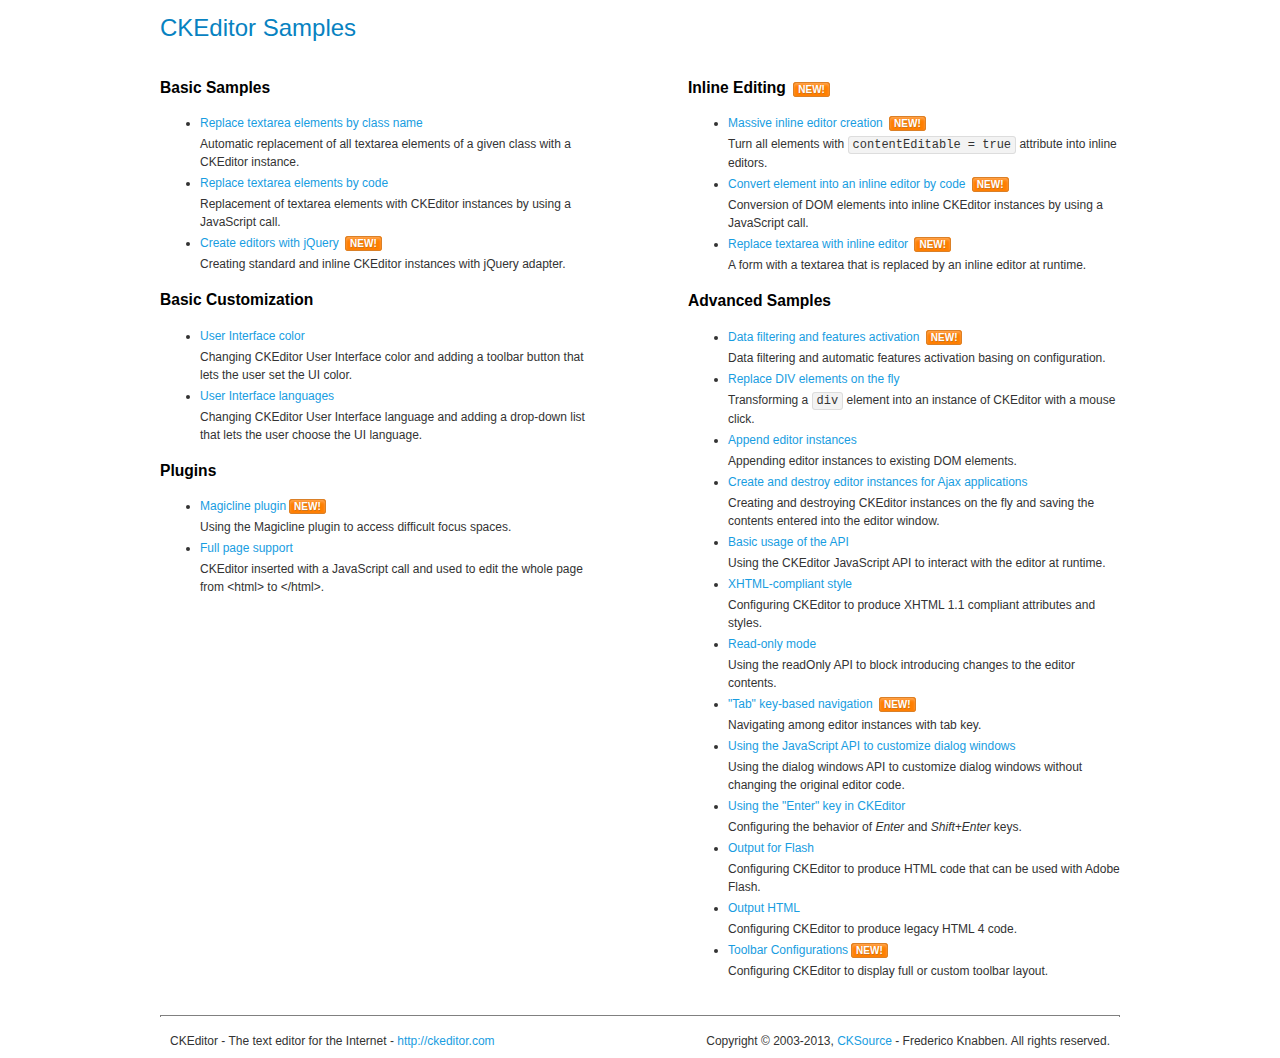
<file: Content/ckeditor/samples/index.html>
<!DOCTYPE html>
<!--
Copyright (c) 2003-2013, CKSource - Frederico Knabben. All rights reserved.
For licensing, see LICENSE.md or http://ckeditor.com/license
-->
<html>
<head>
	<title>CKEditor Samples</title>
	<meta charset="utf-8">
	<link rel="stylesheet" href="sample.css">
</head>
<body>
	<h1 class="samples">
		CKEditor Samples
	</h1>
	<div class="twoColumns">
		<div class="twoColumnsLeft">
			<h2 class="samples">
				Basic Samples
			</h2>
			<dl class="samples">
				<dt><a class="samples" href="replacebyclass.html">Replace textarea elements by class name</a></dt>
				<dd>Automatic replacement of all textarea elements of a given class with a CKEditor instance.</dd>

				<dt><a class="samples" href="replacebycode.html">Replace textarea elements by code</a></dt>
				<dd>Replacement of textarea elements with CKEditor instances by using a JavaScript call.</dd>

				<dt><a class="samples" href="jquery.html">Create editors with jQuery</a> <span class="new">New!</span></dt>
				<dd>Creating standard and inline CKEditor instances with jQuery adapter.</dd>
			</dl>

			<h2 class="samples">
				Basic Customization
			</h2>
			<dl class="samples">
				<dt><a class="samples" href="uicolor.html">User Interface color</a></dt>
				<dd>Changing CKEditor User Interface color and adding a toolbar button that lets the user set the UI color.</dd>

				<dt><a class="samples" href="uilanguages.html">User Interface languages</a></dt>
				<dd>Changing CKEditor User Interface language and adding a drop-down list that lets the user choose the UI language.</dd>
			</dl>


			<h2 class="samples">Plugins</h2>
<dl class="samples">
<dt><a class="samples" href="plugins/magicline/magicline.html">Magicline plugin</a><span class="new">New!</span></dt>
<dd>Using the Magicline plugin to access difficult focus spaces.</dd>

<dt><a class="samples" href="plugins/wysiwygarea/fullpage.html">Full page support</a></dt>
<dd>CKEditor inserted with a JavaScript call and used to edit the whole page from &lt;html&gt; to &lt;/html&gt;.</dd>
</dl>
		</div>
		<div class="twoColumnsRight">
			<h2 class="samples">
				Inline Editing <span class="new">New!</span>
			</h2>
			<dl class="samples">
				<dt><a class="samples" href="inlineall.html">Massive inline editor creation</a> <span class="new">New!</span></dt>
				<dd>Turn all elements with <code>contentEditable = true</code> attribute into inline editors.</dd>

				<dt><a class="samples" href="inlinebycode.html">Convert element into an inline editor by code</a> <span class="new">New!</span></dt>
				<dd>Conversion of DOM elements into inline CKEditor instances by using a JavaScript call.</dd>

				<dt><a class="samples" href="inlinetextarea.html">Replace textarea with inline editor</a> <span class="new">New!</span></dt>
				<dd>A form with a textarea that is replaced by an inline editor at runtime.</dd>

				
			</dl>

			<h2 class="samples">
				Advanced Samples
			</h2>
			<dl class="samples">
				<dt><a class="samples" href="datafiltering.html">Data filtering and features activation</a> <span class="new">New!</span></dt>
				<dd>Data filtering and automatic features activation basing on configuration.</dd>

				<dt><a class="samples" href="divreplace.html">Replace DIV elements on the fly</a></dt>
				<dd>Transforming a <code>div</code> element into an instance of CKEditor with a mouse click.</dd>

				<dt><a class="samples" href="appendto.html">Append editor instances</a></dt>
				<dd>Appending editor instances to existing DOM elements.</dd>

				<dt><a class="samples" href="ajax.html">Create and destroy editor instances for Ajax applications</a></dt>
				<dd>Creating and destroying CKEditor instances on the fly and saving the contents entered into the editor window.</dd>

				<dt><a class="samples" href="api.html">Basic usage of the API</a></dt>
				<dd>Using the CKEditor JavaScript API to interact with the editor at runtime.</dd>

				<dt><a class="samples" href="xhtmlstyle.html">XHTML-compliant style</a></dt>
				<dd>Configuring CKEditor to produce XHTML 1.1 compliant attributes and styles.</dd>

				<dt><a class="samples" href="readonly.html">Read-only mode</a></dt>
				<dd>Using the readOnly API to block introducing changes to the editor contents.</dd>

				<dt><a class="samples" href="tabindex.html">"Tab" key-based navigation</a> <span class="new">New!</span></dt>
				<dd>Navigating among editor instances with tab key.</dd>


				
<dt><a class="samples" href="plugins/dialog/dialog.html">Using the JavaScript API to customize dialog windows</a></dt>
<dd>Using the dialog windows API to customize dialog windows without changing the original editor code.</dd>

<dt><a class="samples" href="plugins/enterkey/enterkey.html">Using the &quot;Enter&quot; key in CKEditor</a></dt>
<dd>Configuring the behavior of <em>Enter</em> and <em>Shift+Enter</em> keys.</dd>

<dt><a class="samples" href="plugins/htmlwriter/outputforflash.html">Output for Flash</a></dt>
<dd>Configuring CKEditor to produce HTML code that can be used with Adobe Flash.</dd>

<dt><a class="samples" href="plugins/htmlwriter/outputhtml.html">Output HTML</a></dt>
<dd>Configuring CKEditor to produce legacy HTML 4 code.</dd>

<dt><a class="samples" href="plugins/toolbar/toolbar.html">Toolbar Configurations</a><span class="new">New!</span></dt>
<dd>Configuring CKEditor to display full or custom toolbar layout.</dd>

			</dl>
		</div>
	</div>
	<div id="footer">
		<hr>
		<p>
			CKEditor - The text editor for the Internet - <a class="samples" href="http://ckeditor.com/">http://ckeditor.com</a>
		</p>
		<p id="copy">
			Copyright &copy; 2003-2013, <a class="samples" href="http://cksource.com/">CKSource</a> - Frederico Knabben. All rights reserved.
		</p>
	</div>
</body>
</html>
</file>
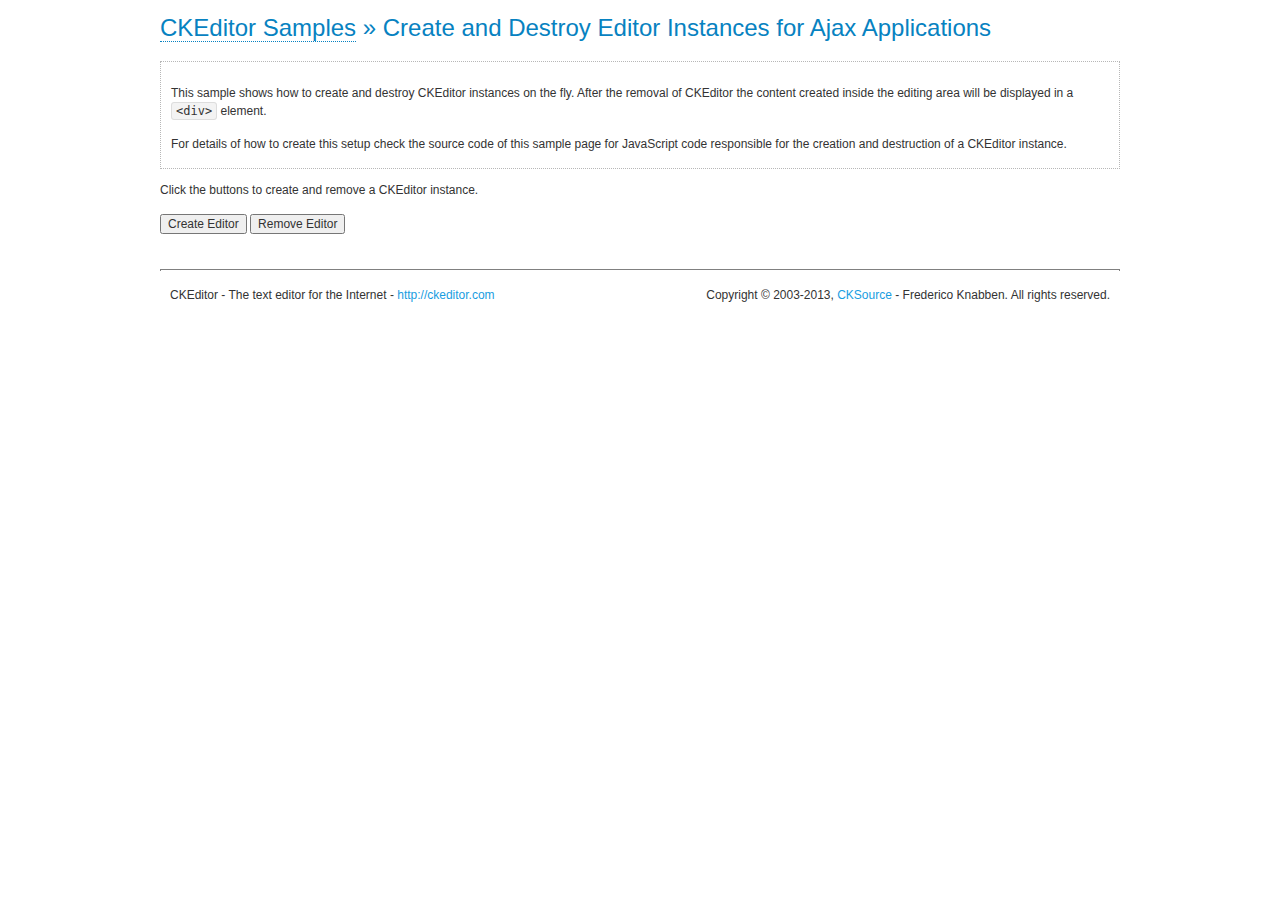
<file: Content/ckeditor/samples/ajax.html>
<!DOCTYPE html>
<!--
Copyright (c) 2003-2013, CKSource - Frederico Knabben. All rights reserved.
For licensing, see LICENSE.md or http://ckeditor.com/license
-->
<html>
<head>
	<title>Ajax &mdash; CKEditor Sample</title>
	<meta charset="utf-8">
	<script src="../ckeditor.js"></script>
	<link rel="stylesheet" href="sample.css">
	<script>

		var editor, html = '';

		function createEditor() {
			if ( editor )
				return;

			// Create a new editor inside the <div id="editor">, setting its value to html
			var config = {};
			editor = CKEDITOR.appendTo( 'editor', config, html );
		}

		function removeEditor() {
			if ( !editor )
				return;

			// Retrieve the editor contents. In an Ajax application, this data would be
			// sent to the server or used in any other way.
			document.getElementById( 'editorcontents' ).innerHTML = html = editor.getData();
			document.getElementById( 'contents' ).style.display = '';

			// Destroy the editor.
			editor.destroy();
			editor = null;
		}

	</script>
</head>
<body>
	<h1 class="samples">
		<a href="index.html">CKEditor Samples</a> &raquo; Create and Destroy Editor Instances for Ajax Applications
	</h1>
	<div class="description">
		<p>
			This sample shows how to create and destroy CKEditor instances on the fly. After the removal of CKEditor the content created inside the editing
			area will be displayed in a <code>&lt;div&gt;</code> element.
		</p>
		<p>
			For details of how to create this setup check the source code of this sample page
			for JavaScript code responsible for the creation and destruction of a CKEditor instance.
		</p>
	</div>
	<p>Click the buttons to create and remove a CKEditor instance.</p>
	<p>
		<input onclick="createEditor();" type="button" value="Create Editor">
		<input onclick="removeEditor();" type="button" value="Remove Editor">
	</p>
	<!-- This div will hold the editor. -->
	<div id="editor">
	</div>
	<div id="contents" style="display: none">
		<p>
			Edited Contents:
		</p>
		<!-- This div will be used to display the editor contents. -->
		<div id="editorcontents">
		</div>
	</div>
	<div id="footer">
		<hr>
		<p>
			CKEditor - The text editor for the Internet - <a class="samples" href="http://ckeditor.com/">http://ckeditor.com</a>
		</p>
		<p id="copy">
			Copyright &copy; 2003-2013, <a class="samples" href="http://cksource.com/">CKSource</a> - Frederico
			Knabben. All rights reserved.
		</p>
	</div>
</body>
</html>
</file>
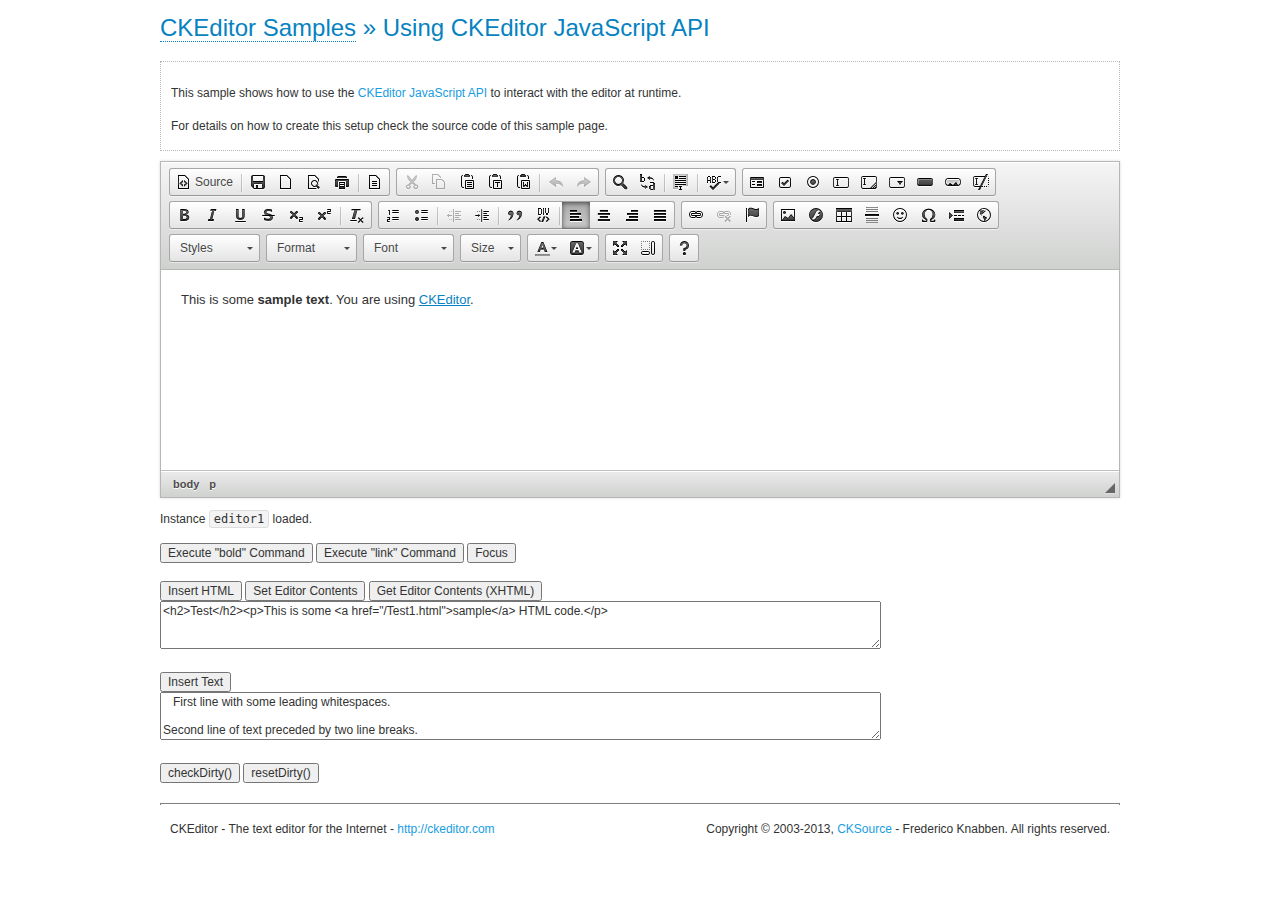
<file: Content/ckeditor/samples/api.html>
<!DOCTYPE html>
<!--
Copyright (c) 2003-2013, CKSource - Frederico Knabben. All rights reserved.
For licensing, see LICENSE.md or http://ckeditor.com/license
-->
<html>
<head>
	<meta charset="utf-8">
	<title>API Usage &mdash; CKEditor Sample</title>
	<script src="../ckeditor.js"></script>
	<link href="sample.css" rel="stylesheet">
	<script>

// The instanceReady event is fired, when an instance of CKEditor has finished
// its initialization.
CKEDITOR.on( 'instanceReady', function( ev ) {
	// Show the editor name and description in the browser status bar.
	document.getElementById( 'eMessage' ).innerHTML = 'Instance <code>' + ev.editor.name + '<\/code> loaded.';

	// Show this sample buttons.
	document.getElementById( 'eButtons' ).style.display = 'block';
});

function InsertHTML() {
	// Get the editor instance that we want to interact with.
	var editor = CKEDITOR.instances.editor1;
	var value = document.getElementById( 'htmlArea' ).value;

	// Check the active editing mode.
	if ( editor.mode == 'wysiwyg' )
	{
		// Insert HTML code.
		// http://docs.ckeditor.com/#!/api/CKEDITOR.editor-method-insertHtml
		editor.insertHtml( value );
	}
	else
		alert( 'You must be in WYSIWYG mode!' );
}

function InsertText() {
	// Get the editor instance that we want to interact with.
	var editor = CKEDITOR.instances.editor1;
	var value = document.getElementById( 'txtArea' ).value;

	// Check the active editing mode.
	if ( editor.mode == 'wysiwyg' )
	{
		// Insert as plain text.
		// http://docs.ckeditor.com/#!/api/CKEDITOR.editor-method-insertText
		editor.insertText( value );
	}
	else
		alert( 'You must be in WYSIWYG mode!' );
}

function SetContents() {
	// Get the editor instance that we want to interact with.
	var editor = CKEDITOR.instances.editor1;
	var value = document.getElementById( 'htmlArea' ).value;

	// Set editor contents (replace current contents).
	// http://docs.ckeditor.com/#!/api/CKEDITOR.editor-method-setData
	editor.setData( value );
}

function GetContents() {
	// Get the editor instance that you want to interact with.
	var editor = CKEDITOR.instances.editor1;

	// Get editor contents
	// http://docs.ckeditor.com/#!/api/CKEDITOR.editor-method-getData
	alert( editor.getData() );
}

function ExecuteCommand( commandName ) {
	// Get the editor instance that we want to interact with.
	var editor = CKEDITOR.instances.editor1;

	// Check the active editing mode.
	if ( editor.mode == 'wysiwyg' )
	{
		// Execute the command.
		// http://docs.ckeditor.com/#!/api/CKEDITOR.editor-method-execCommand
		editor.execCommand( commandName );
	}
	else
		alert( 'You must be in WYSIWYG mode!' );
}

function CheckDirty() {
	// Get the editor instance that we want to interact with.
	var editor = CKEDITOR.instances.editor1;
	// Checks whether the current editor contents present changes when compared
	// to the contents loaded into the editor at startup
	// http://docs.ckeditor.com/#!/api/CKEDITOR.editor-method-checkDirty
	alert( editor.checkDirty() );
}

function ResetDirty() {
	// Get the editor instance that we want to interact with.
	var editor = CKEDITOR.instances.editor1;
	// Resets the "dirty state" of the editor (see CheckDirty())
	// http://docs.ckeditor.com/#!/api/CKEDITOR.editor-method-resetDirty
	editor.resetDirty();
	alert( 'The "IsDirty" status has been reset' );
}

function Focus() {
	CKEDITOR.instances.editor1.focus();
}

function onFocus() {
	document.getElementById( 'eMessage' ).innerHTML = '<b>' + this.name + ' is focused </b>';
}

function onBlur() {
	document.getElementById( 'eMessage' ).innerHTML = this.name + ' lost focus';
}

	</script>

</head>
<body>
	<h1 class="samples">
		<a href="index.html">CKEditor Samples</a> &raquo; Using CKEditor JavaScript API
	</h1>
	<div class="description">
	<p>
		This sample shows how to use the
		<a class="samples" href="http://docs.ckeditor.com/#!/api/CKEDITOR.editor">CKEditor JavaScript API</a>
		to interact with the editor at runtime.
	</p>
	<p>
		For details on how to create this setup check the source code of this sample page.
	</p>
	</div>

	<!-- This <div> holds alert messages to be display in the sample page. -->
	<div id="alerts">
		<noscript>
			<p>
				<strong>CKEditor requires JavaScript to run</strong>. In a browser with no JavaScript
				support, like yours, you should still see the contents (HTML data) and you should
				be able to edit it normally, without a rich editor interface.
			</p>
		</noscript>
	</div>
	<form action="../../../samples/sample_posteddata.php" method="post">
		<textarea cols="100" id="editor1" name="editor1" rows="10">&lt;p&gt;This is some &lt;strong&gt;sample text&lt;/strong&gt;. You are using &lt;a href="http://ckeditor.com/"&gt;CKEditor&lt;/a&gt;.&lt;/p&gt;</textarea>

		<script>
			// Replace the <textarea id="editor1"> with an CKEditor instance.
			CKEDITOR.replace( 'editor1', {
				on: {
					focus: onFocus,
					blur: onBlur,

					// Check for availability of corresponding plugins.
					pluginsLoaded: function( evt ) {
						var doc = CKEDITOR.document, ed = evt.editor;
						if ( !ed.getCommand( 'bold' ) )
							doc.getById( 'exec-bold' ).hide();
						if ( !ed.getCommand( 'link' ) )
							doc.getById( 'exec-link' ).hide();
					}
				}
			});
		</script>

		<p id="eMessage">
		</p>

		<div id="eButtons" style="display: none">
			<input id="exec-bold" onclick="ExecuteCommand('bold');" type="button" value="Execute &quot;bold&quot; Command">
			<input id="exec-link" onclick="ExecuteCommand('link');" type="button" value="Execute &quot;link&quot; Command">
			<input onclick="Focus();" type="button" value="Focus">
			<br><br>
			<input onclick="InsertHTML();" type="button" value="Insert HTML">
			<input onclick="SetContents();" type="button" value="Set Editor Contents">
			<input onclick="GetContents();" type="button" value="Get Editor Contents (XHTML)">
			<br>
			<textarea cols="100" id="htmlArea" rows="3">&lt;h2&gt;Test&lt;/h2&gt;&lt;p&gt;This is some &lt;a href="/Test1.html"&gt;sample&lt;/a&gt; HTML code.&lt;/p&gt;</textarea>
			<br>
			<br>
			<input onclick="InsertText();" type="button" value="Insert Text">
			<br>
			<textarea cols="100" id="txtArea" rows="3">   First line with some leading whitespaces.

Second line of text preceded by two line breaks.</textarea>
			<br>
			<br>
			<input onclick="CheckDirty();" type="button" value="checkDirty()">
			<input onclick="ResetDirty();" type="button" value="resetDirty()">
		</div>
	</form>
	<div id="footer">
		<hr>
		<p>
			CKEditor - The text editor for the Internet - <a class="samples" href="http://ckeditor.com/">http://ckeditor.com</a>
		</p>
		<p id="copy">
			Copyright &copy; 2003-2013, <a class="samples" href="http://cksource.com/">CKSource</a> - Frederico
			Knabben. All rights reserved.
		</p>
	</div>
</body>
</html>
</file>
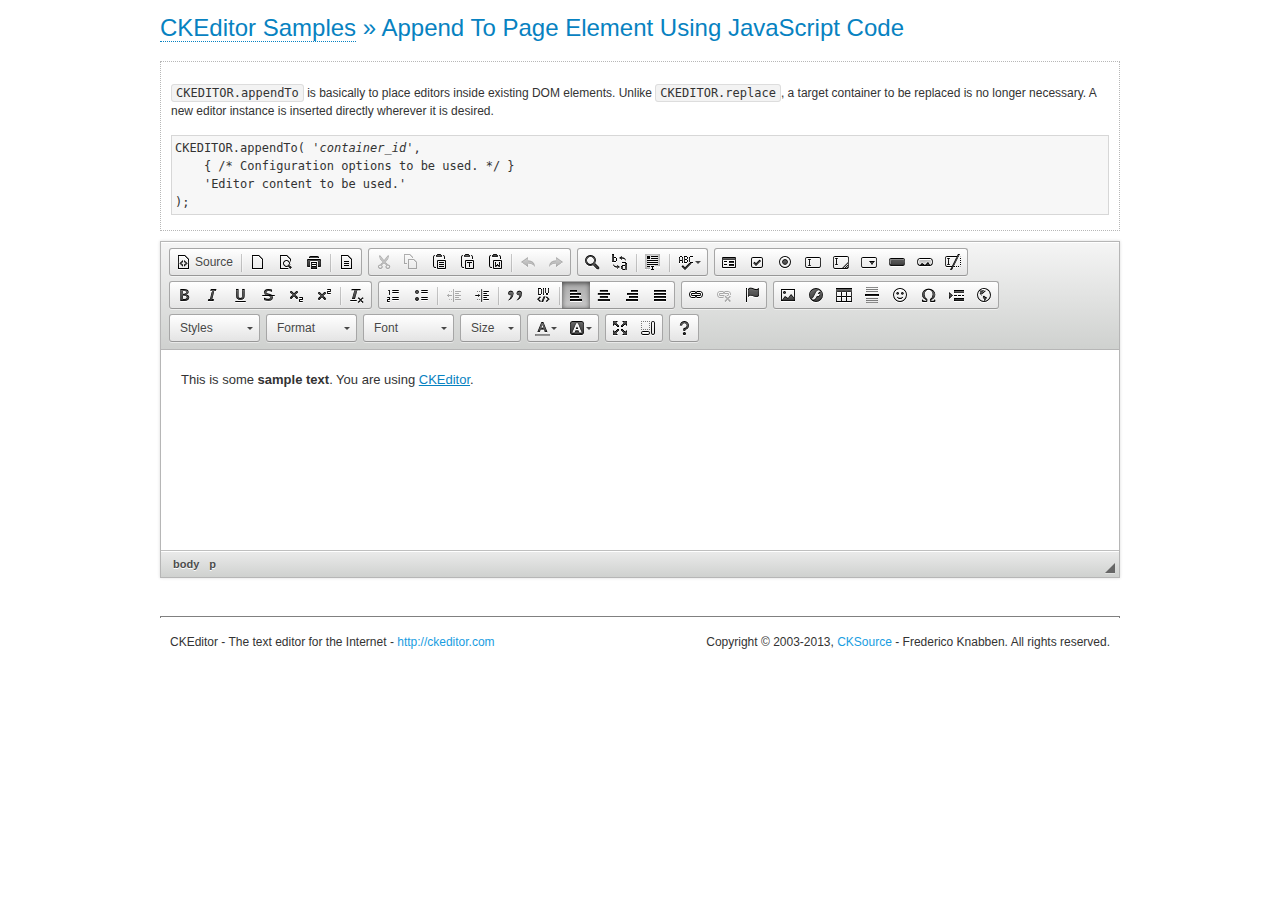
<file: Content/ckeditor/samples/appendto.html>
<!DOCTYPE html>
<!--
Copyright (c) 2003-2013, CKSource - Frederico Knabben. All rights reserved.
For licensing, see LICENSE.md or http://ckeditor.com/license
-->
<html>
<head>
	<title>CKEDITOR.appendTo &mdash; CKEditor Sample</title>
	<meta charset="utf-8">
	<script src="../ckeditor.js"></script>
	<link rel="stylesheet" href="sample.css">
</head>
<body>
	<h1 class="samples">
		<a href="index.html">CKEditor Samples</a> &raquo; Append To Page Element Using JavaScript Code
	</h1>
	<div id="section1">
		<div class="description">
			<p>
				<code>CKEDITOR.appendTo</code> is basically to place editors
				inside existing DOM elements. Unlike <code>CKEDITOR.replace</code>,
				a target container to be replaced is no longer necessary. A new editor
				instance is inserted directly wherever it is desired.
			</p>
<pre class="samples">CKEDITOR.appendTo( '<em>container_id</em>',
	{ /* Configuration options to be used. */ }
	'Editor content to be used.'
);</pre>
		</div>
		<script>

			// This call can be placed at any point after the
			// <textarea>, or inside a <head><script> in a
			// window.onload event handler.

			// Replace the <textarea id="editor"> with an CKEditor
			// instance, using default configurations.
			CKEDITOR.appendTo( 'section1',
				null,
				'<p>This is some <strong>sample text</strong>. You are using <a href="http://ckeditor.com/">CKEditor</a>.</p>'
			);

		</script>
	</div>
	<br>
	<div id="footer">
		<hr>
		<p>
			CKEditor - The text editor for the Internet - <a class="samples" href="http://ckeditor.com/">http://ckeditor.com</a>
		</p>
		<p id="copy">
			Copyright &copy; 2003-2013, <a class="samples" href="http://cksource.com/">CKSource</a> - Frederico
			Knabben. All rights reserved.
		</p>
	</div>
</body>
</html>
</file>
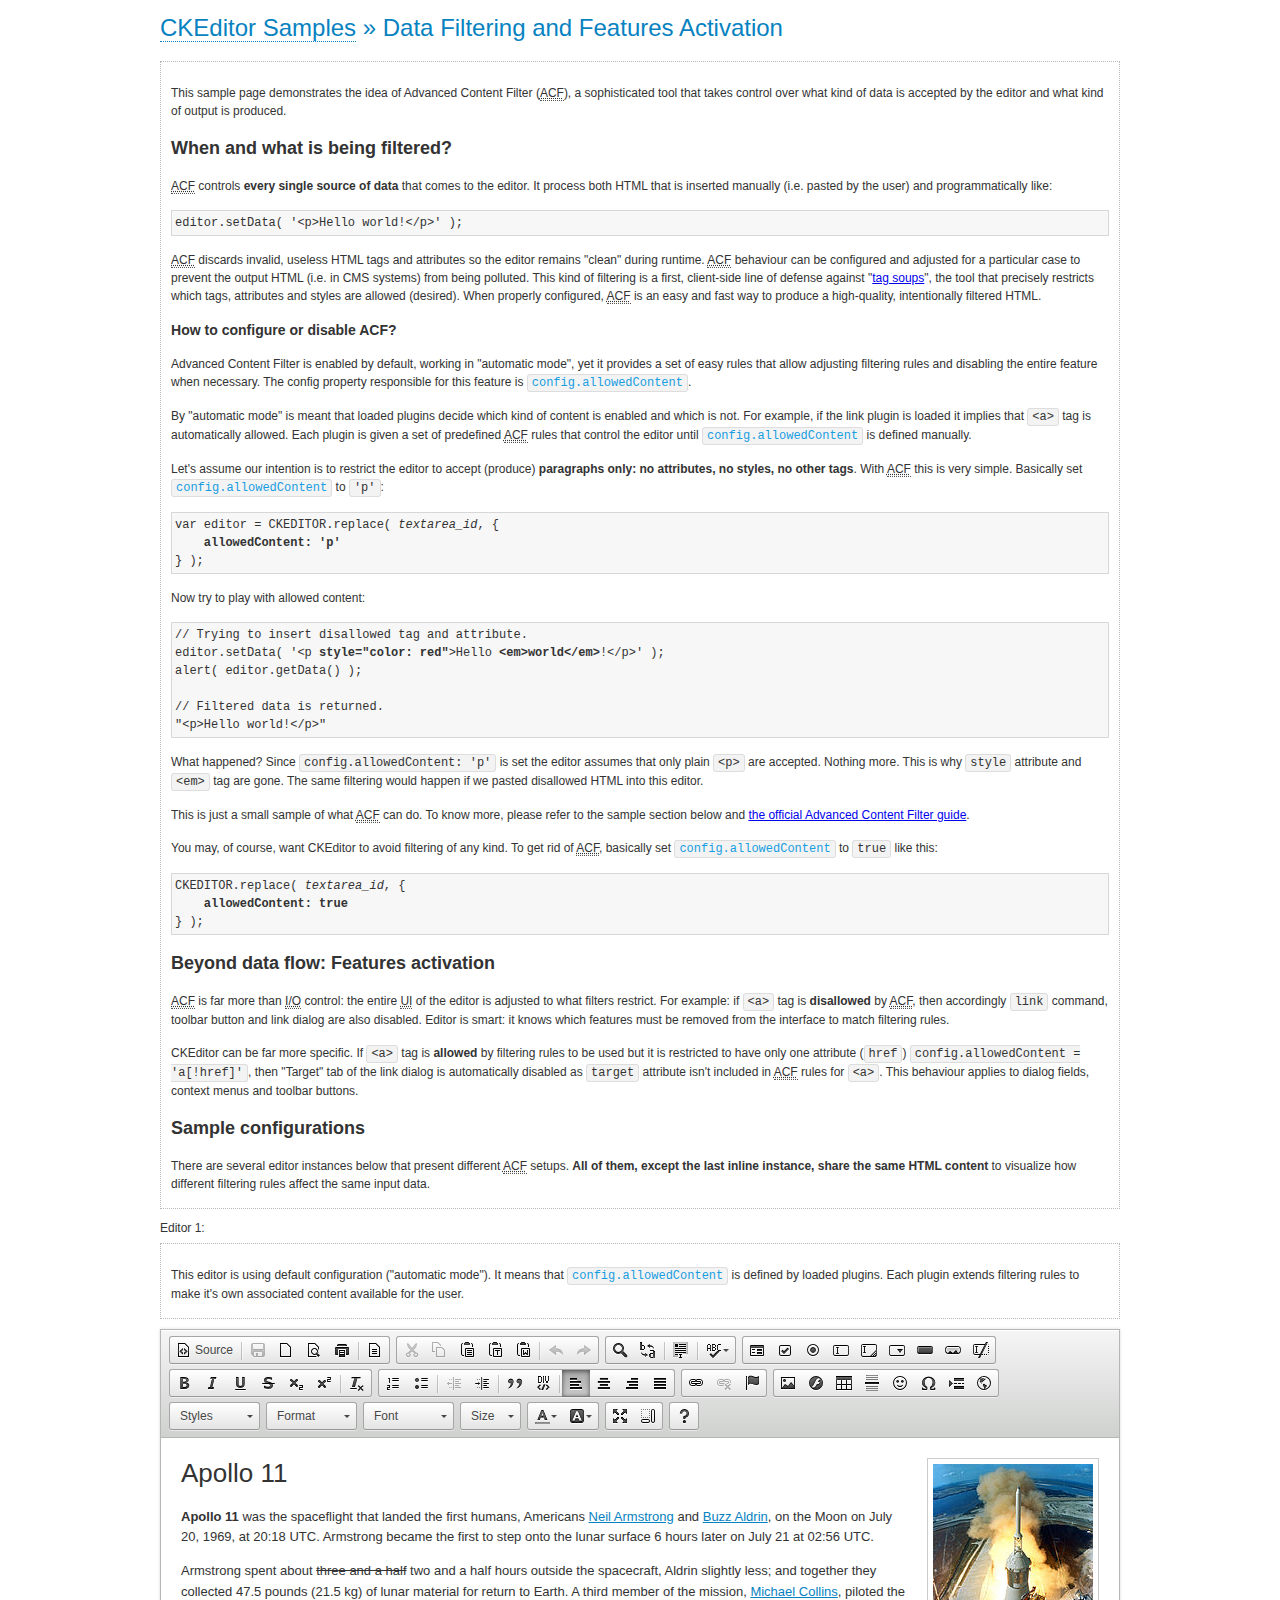
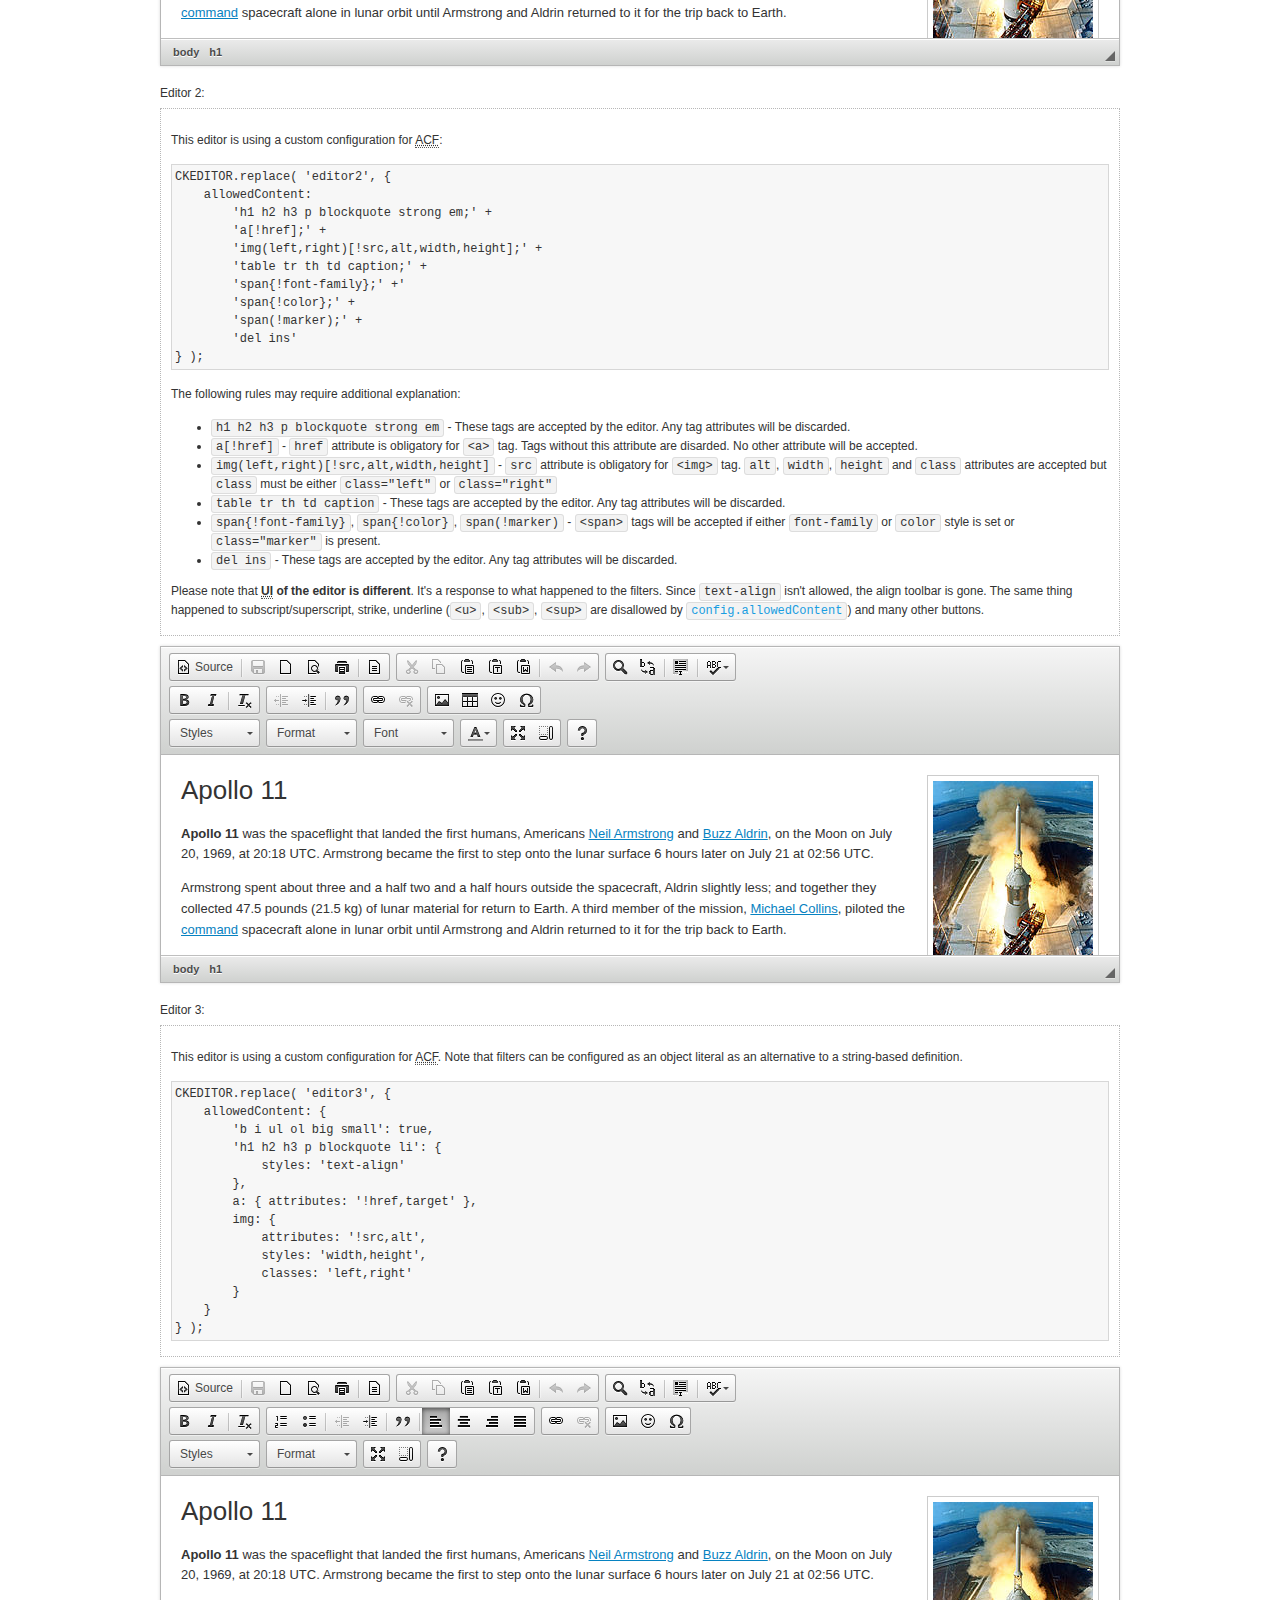
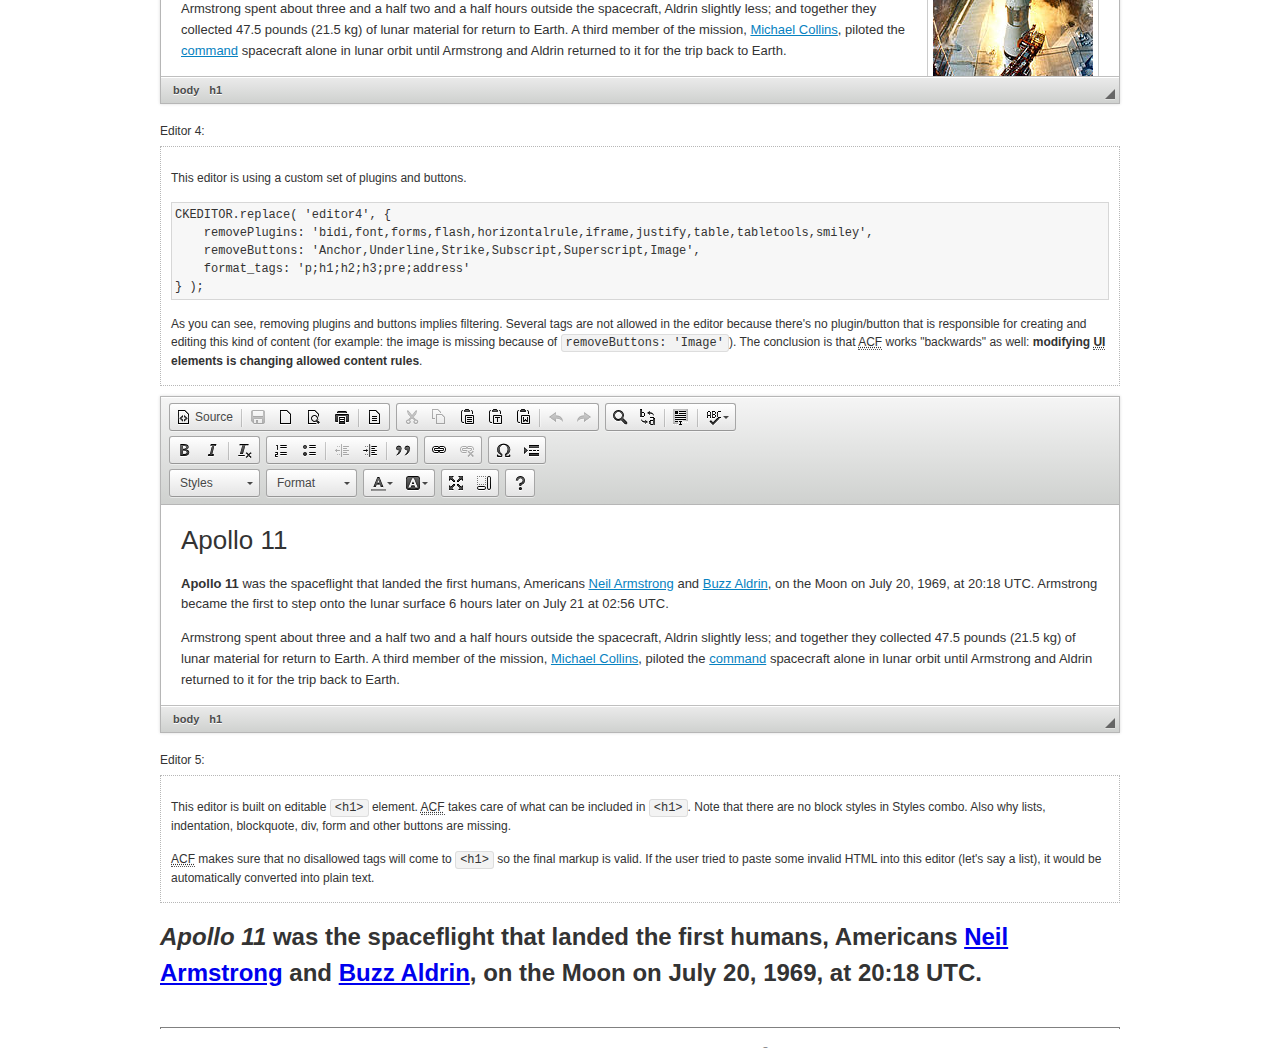
<file: Content/ckeditor/samples/datafiltering.html>
<!DOCTYPE html>
<!--
Copyright (c) 2003-2013, CKSource - Frederico Knabben. All rights reserved.
For licensing, see LICENSE.md or http://ckeditor.com/license
-->
<html>
<head>
	<title>Data Filtering &mdash; CKEditor Sample</title>
	<meta charset="utf-8">
	<script src="../ckeditor.js"></script>
	<link rel="stylesheet" href="sample.css">
	<script>
		// Remove advanced tabs for all editors.
		CKEDITOR.config.removeDialogTabs = 'image:advanced;link:advanced;flash:advanced;creatediv:advanced;editdiv:advanced';
	</script>
</head>
<body>
	<h1 class="samples">
		<a href="index.html">CKEditor Samples</a> &raquo; Data Filtering and Features Activation
	</h1>
	<div class="description">
		<p>
			This sample page demonstrates the idea of Advanced Content Filter
			(<abbr title="Advanced Content Filter">ACF</abbr>), a sophisticated
			tool that takes control over what kind of data is accepted by the editor and what
			kind of output is produced.
		</p>
		<h2>When and what is being filtered?</h2>
		<p>
			<abbr title="Advanced Content Filter">ACF</abbr> controls
			<strong>every single source of data</strong> that comes to the editor.
			It process both HTML that is inserted manually (i.e. pasted by the user)
			and programmatically like:
		</p>
<pre class="samples">
editor.setData( '&lt;p&gt;Hello world!&lt;/p&gt;' );
</pre>
		<p>
			<abbr title="Advanced Content Filter">ACF</abbr> discards invalid,
			useless HTML tags and attributes so the editor remains "clean" during
			runtime. <abbr title="Advanced Content Filter">ACF</abbr> behaviour
			can be configured and adjusted for a particular case to prevent the
			output HTML (i.e. in CMS systems) from being polluted.

			This kind of filtering is a first, client-side line of defense
			against "<a href="http://en.wikipedia.org/wiki/Tag_soup">tag soups</a>",
			the tool that precisely restricts which tags, attributes and styles
			are allowed (desired). When properly configured, <abbr title="Advanced Content Filter">ACF</abbr>
			is an easy and fast way to produce a high-quality, intentionally filtered HTML.
		</p>

		<h3>How to configure or disable ACF?</h3>
		<p>
			Advanced Content Filter is enabled by default, working in "automatic mode", yet
			it provides a set of easy rules that allow adjusting filtering rules
			and disabling the entire feature when necessary. The config property
			responsible for this feature is <code><a class="samples"
			href="http://docs.ckeditor.com/#!/api/CKEDITOR.config-cfg-allowedContent">config.allowedContent</a></code>.
		</p>
		<p>
			By "automatic mode" is meant that loaded plugins decide which kind
			of content is enabled and which is not. For example, if the link
			plugin is loaded it implies that <code>&lt;a&gt;</code> tag is
			automatically allowed. Each plugin is given a set
			of predefined <abbr title="Advanced Content Filter">ACF</abbr> rules
			that control the editor until <code><a class="samples"
			href="http://docs.ckeditor.com/#!/api/CKEDITOR.config-cfg-allowedContent">
			config.allowedContent</a></code>
			is defined manually.
		</p>
		<p>
			Let's assume our intention is to restrict the editor to accept (produce) <strong>paragraphs
			only: no attributes, no styles, no other tags</strong>.
			With <abbr title="Advanced Content Filter">ACF</abbr>
			this is very simple. Basically set <code><a class="samples"
			href="http://docs.ckeditor.com/#!/api/CKEDITOR.config-cfg-allowedContent">
			config.allowedContent</a></code> to <code>'p'</code>:
		</p>
<pre class="samples">
var editor = CKEDITOR.replace( <em>textarea_id</em>, {
	<strong>allowedContent: 'p'</strong>
} );
</pre>
		<p>
			Now try to play with allowed content:
		</p>
<pre class="samples">
// Trying to insert disallowed tag and attribute.
editor.setData( '&lt;p <strong>style="color: red"</strong>&gt;Hello <strong>&lt;em&gt;world&lt;/em&gt;</strong>!&lt;/p&gt;' );
alert( editor.getData() );

// Filtered data is returned.
"&lt;p&gt;Hello world!&lt;/p&gt;"
</pre>
		<p>
			What happened? Since <code>config.allowedContent: 'p'</code> is set the editor assumes
			that only plain <code>&lt;p&gt;</code> are accepted. Nothing more. This is why
			<code>style</code> attribute and <code>&lt;em&gt;</code> tag are gone. The same
			filtering would happen if we pasted disallowed HTML into this editor.
		</p>
		<p>
			This is just a small sample of what <abbr title="Advanced Content Filter">ACF</abbr>
			can do. To know more, please refer to the sample section below and
			<a href="http://docs.ckeditor.com/#!/guide/dev_advanced_content_filter">the official Advanced Content Filter guide</a>.
		</p>
		<p>
			You may, of course, want CKEditor to avoid filtering of any kind.
			To get rid of <abbr title="Advanced Content Filter">ACF</abbr>,
			basically set <code><a class="samples"
			href="http://docs.ckeditor.com/#!/api/CKEDITOR.config-cfg-allowedContent">
			config.allowedContent</a></code> to <code>true</code> like this:
		</p>
<pre class="samples">
CKEDITOR.replace( <em>textarea_id</em>, {
	<strong>allowedContent: true</strong>
} );
</pre>

		<h2>Beyond data flow: Features activation</h2>
		<p>
			<abbr title="Advanced Content Filter">ACF</abbr> is far more than
			<abbr title="Input/Output">I/O</abbr> control: the entire
			<abbr title="User Interface">UI</abbr> of the editor is adjusted to what
			filters restrict. For example: if <code>&lt;a&gt;</code> tag is
			<strong>disallowed</strong>
			by <abbr title="Advanced Content Filter">ACF</abbr>,
			then accordingly <code>link</code> command, toolbar button and link dialog
			are also disabled. Editor is smart: it knows which features must be
			removed from the interface to match filtering rules.
		</p>
		<p>
			CKEditor can be far more specific. If <code>&lt;a&gt;</code> tag is
			<strong>allowed</strong> by filtering rules to be used but it is restricted
			to have only one attribute (<code>href</code>)
			<code>config.allowedContent = 'a[!href]'</code>, then
			"Target" tab of the link dialog is automatically disabled as <code>target</code>
			attribute isn't included in <abbr title="Advanced Content Filter">ACF</abbr> rules
			for <code>&lt;a&gt;</code>. This behaviour applies to dialog fields, context
			menus and toolbar buttons.
		</p>

		<h2>Sample configurations</h2>
		<p>
			There are several editor instances below that present different
			<abbr title="Advanced Content Filter">ACF</abbr> setups. <strong>All of them,
			except the last inline instance, share the same HTML content</strong> to visualize
			how different filtering rules affect the same input data.
		</p>
	</div>

	<div>
		<label for="editor1">
			Editor 1:
		</label>
		<div class="description">
			<p>
				This editor is using default configuration ("automatic mode"). It means that
				<code><a class="samples"
				href="http://docs.ckeditor.com/#!/api/CKEDITOR.config-cfg-allowedContent">
				config.allowedContent</a></code> is defined by loaded plugins.
				Each plugin extends filtering rules to make it's own associated content
				available for the user.
			</p>
		</div>
		<textarea cols="80" id="editor1" name="editor1" rows="10">
			&lt;h1&gt;&lt;img alt=&quot;Saturn V carrying Apollo 11&quot; class=&quot;right&quot; src=&quot;assets/sample.jpg&quot;/&gt; Apollo 11&lt;/h1&gt; &lt;p&gt;&lt;b&gt;Apollo 11&lt;/b&gt; was the spaceflight that landed the first humans, Americans &lt;a href=&quot;http://en.wikipedia.org/wiki/Neil_Armstrong&quot; title=&quot;Neil Armstrong&quot;&gt;Neil Armstrong&lt;/a&gt; and &lt;a href=&quot;http://en.wikipedia.org/wiki/Buzz_Aldrin&quot; title=&quot;Buzz Aldrin&quot;&gt;Buzz Aldrin&lt;/a&gt;, on the Moon on July 20, 1969, at 20:18 UTC. Armstrong became the first to step onto the lunar surface 6 hours later on July 21 at 02:56 UTC.&lt;/p&gt; &lt;p&gt;Armstrong spent about &lt;s&gt;three and a half&lt;/s&gt; two and a half hours outside the spacecraft, Aldrin slightly less; and together they collected 47.5 pounds (21.5&amp;nbsp;kg) of lunar material for return to Earth. A third member of the mission, &lt;a href=&quot;http://en.wikipedia.org/wiki/Michael_Collins_(astronaut)&quot; title=&quot;Michael Collins (astronaut)&quot;&gt;Michael Collins&lt;/a&gt;, piloted the &lt;a href=&quot;http://en.wikipedia.org/wiki/Apollo_Command/Service_Module&quot; title=&quot;Apollo Command/Service Module&quot;&gt;command&lt;/a&gt; spacecraft alone in lunar orbit until Armstrong and Aldrin returned to it for the trip back to Earth.&lt;/p&gt; &lt;h2&gt;Broadcasting and &lt;em&gt;quotes&lt;/em&gt; &lt;a id=&quot;quotes&quot; name=&quot;quotes&quot;&gt;&lt;/a&gt;&lt;/h2&gt; &lt;p&gt;Broadcast on live TV to a world-wide audience, Armstrong stepped onto the lunar surface and described the event as:&lt;/p&gt; &lt;blockquote&gt;&lt;p&gt;One small step for [a] man, one giant leap for mankind.&lt;/p&gt;&lt;/blockquote&gt; &lt;p&gt;Apollo 11 effectively ended the &lt;a href=&quot;http://en.wikipedia.org/wiki/Space_Race&quot; title=&quot;Space Race&quot;&gt;Space Race&lt;/a&gt; and fulfilled a national goal proposed in 1961 by the late U.S. President &lt;a href=&quot;http://en.wikipedia.org/wiki/John_F._Kennedy&quot; title=&quot;John F. Kennedy&quot;&gt;John F. Kennedy&lt;/a&gt; in a speech before the United States Congress:&lt;/p&gt; &lt;blockquote&gt;&lt;p&gt;[...] before this decade is out, of landing a man on the Moon and returning him safely to the Earth.&lt;/p&gt;&lt;/blockquote&gt; &lt;h2&gt;Technical details &lt;a id=&quot;tech-details&quot; name=&quot;tech-details&quot;&gt;&lt;/a&gt;&lt;/h2&gt; &lt;table align=&quot;right&quot; border=&quot;1&quot; bordercolor=&quot;#ccc&quot; cellpadding=&quot;5&quot; cellspacing=&quot;0&quot; style=&quot;border-collapse:collapse;margin:10px 0 10px 15px;&quot;&gt; &lt;caption&gt;&lt;strong&gt;Mission crew&lt;/strong&gt;&lt;/caption&gt; &lt;thead&gt; &lt;tr&gt; &lt;th scope=&quot;col&quot;&gt;Position&lt;/th&gt; &lt;th scope=&quot;col&quot;&gt;Astronaut&lt;/th&gt; &lt;/tr&gt; &lt;/thead&gt; &lt;tbody&gt; &lt;tr&gt; &lt;td&gt;Commander&lt;/td&gt; &lt;td&gt;Neil A. Armstrong&lt;/td&gt; &lt;/tr&gt; &lt;tr&gt; &lt;td&gt;Command Module Pilot&lt;/td&gt; &lt;td&gt;Michael Collins&lt;/td&gt; &lt;/tr&gt; &lt;tr&gt; &lt;td&gt;Lunar Module Pilot&lt;/td&gt; &lt;td&gt;Edwin &amp;quot;Buzz&amp;quot; E. Aldrin, Jr.&lt;/td&gt; &lt;/tr&gt; &lt;/tbody&gt; &lt;/table&gt; &lt;p&gt;Launched by a &lt;strong&gt;Saturn V&lt;/strong&gt; rocket from &lt;a href=&quot;http://en.wikipedia.org/wiki/Kennedy_Space_Center&quot; title=&quot;Kennedy Space Center&quot;&gt;Kennedy Space Center&lt;/a&gt; in Merritt Island, Florida on July 16, Apollo 11 was the fifth manned mission of &lt;a href=&quot;http://en.wikipedia.org/wiki/NASA&quot; title=&quot;NASA&quot;&gt;NASA&lt;/a&gt;&amp;#39;s Apollo program. The Apollo spacecraft had three parts:&lt;/p&gt; &lt;ol&gt; &lt;li&gt;&lt;strong&gt;Command Module&lt;/strong&gt; with a cabin for the three astronauts which was the only part which landed back on Earth&lt;/li&gt; &lt;li&gt;&lt;strong&gt;Service Module&lt;/strong&gt; which supported the Command Module with propulsion, electrical power, oxygen and water&lt;/li&gt; &lt;li&gt;&lt;strong&gt;Lunar Module&lt;/strong&gt; for landing on the Moon.&lt;/li&gt; &lt;/ol&gt; &lt;p&gt;After being sent to the Moon by the Saturn V&amp;#39;s upper stage, the astronauts separated the spacecraft from it and travelled for three days until they entered into lunar orbit. Armstrong and Aldrin then moved into the Lunar Module and landed in the &lt;a href=&quot;http://en.wikipedia.org/wiki/Mare_Tranquillitatis&quot; title=&quot;Mare Tranquillitatis&quot;&gt;Sea of Tranquility&lt;/a&gt;. They stayed a total of about 21 and a half hours on the lunar surface. After lifting off in the upper part of the Lunar Module and rejoining Collins in the Command Module, they returned to Earth and landed in the &lt;a href=&quot;http://en.wikipedia.org/wiki/Pacific_Ocean&quot; title=&quot;Pacific Ocean&quot;&gt;Pacific Ocean&lt;/a&gt; on July 24.&lt;/p&gt; &lt;hr/&gt; &lt;p style=&quot;text-align: right;&quot;&gt;&lt;small&gt;Source: &lt;a href=&quot;http://en.wikipedia.org/wiki/Apollo_11&quot;&gt;Wikipedia.org&lt;/a&gt;&lt;/small&gt;&lt;/p&gt;
		</textarea>

		<script>

			CKEDITOR.replace( 'editor1' );

		</script>
	</div>

	<br>

	<div>
		<label for="editor2">
			Editor 2:
		</label>
		<div class="description">
			<p>
				This editor is using a custom configuration for
				<abbr title="Advanced Content Filter">ACF</abbr>:
			</p>
<pre class="samples">
CKEDITOR.replace( 'editor2', {
	allowedContent:
		'h1 h2 h3 p blockquote strong em;' +
		'a[!href];' +
		'img(left,right)[!src,alt,width,height];' +
		'table tr th td caption;' +
		'span{!font-family};' +'
		'span{!color};' +
		'span(!marker);' +
		'del ins'
} );
</pre>
			<p>
				The following rules may require additional explanation:
			</p>
			<ul>
				<li>
					<code>h1 h2 h3 p blockquote strong em</code> - These tags
					are accepted by the editor. Any tag attributes will be discarded.
				</li>
				<li>
					<code>a[!href]</code> - <code>href</code> attribute is obligatory
					for <code>&lt;a&gt;</code> tag. Tags without this attribute
					are disarded. No other attribute will be accepted.
				</li>
				<li>
					<code>img(left,right)[!src,alt,width,height]</code> - <code>src</code>
					attribute is obligatory for <code>&lt;img&gt;</code> tag.
					<code>alt</code>, <code>width</code>, <code>height</code>
					and <code>class</code> attributes are accepted but
					<code>class</code> must be either <code>class="left"</code>
					or <code>class="right"</code>
				</li>
				<li>
					<code>table tr th td caption</code> - These tags
					are accepted by the editor. Any tag attributes will be discarded.
				</li>
				<li>
					<code>span{!font-family}</code>, <code>span{!color}</code>,
					<code>span(!marker)</code> - <code>&lt;span&gt;</code> tags
					will be accepted if either <code>font-family</code> or
					<code>color</code> style is set or <code>class="marker"</code>
					is present.
				</li>
				<li>
					<code>del ins</code> - These tags
					are accepted by the editor. Any tag attributes will be discarded.
				</li>
			</ul>
			<p>
				Please note that <strong><abbr title="User Interface">UI</abbr> of the
				editor is different</strong>. It's a response to what happened to the filters.
				Since <code>text-align</code> isn't allowed, the align toolbar is gone.
				The same thing happened to subscript/superscript, strike, underline
				(<code>&lt;u&gt;</code>, <code>&lt;sub&gt;</code>, <code>&lt;sup&gt;</code>
				are disallowed by <code><a class="samples"
				href="http://docs.ckeditor.com/#!/api/CKEDITOR.config-cfg-allowedContent">
				config.allowedContent</a></code>) and many other buttons.
			</p>
		</div>
		<textarea cols="80" id="editor2" name="editor2" rows="10">
			&lt;h1&gt;&lt;img alt=&quot;Saturn V carrying Apollo 11&quot; class=&quot;right&quot; src=&quot;assets/sample.jpg&quot;/&gt; Apollo 11&lt;/h1&gt; &lt;p&gt;&lt;b&gt;Apollo 11&lt;/b&gt; was the spaceflight that landed the first humans, Americans &lt;a href=&quot;http://en.wikipedia.org/wiki/Neil_Armstrong&quot; title=&quot;Neil Armstrong&quot;&gt;Neil Armstrong&lt;/a&gt; and &lt;a href=&quot;http://en.wikipedia.org/wiki/Buzz_Aldrin&quot; title=&quot;Buzz Aldrin&quot;&gt;Buzz Aldrin&lt;/a&gt;, on the Moon on July 20, 1969, at 20:18 UTC. Armstrong became the first to step onto the lunar surface 6 hours later on July 21 at 02:56 UTC.&lt;/p&gt; &lt;p&gt;Armstrong spent about &lt;s&gt;three and a half&lt;/s&gt; two and a half hours outside the spacecraft, Aldrin slightly less; and together they collected 47.5 pounds (21.5&amp;nbsp;kg) of lunar material for return to Earth. A third member of the mission, &lt;a href=&quot;http://en.wikipedia.org/wiki/Michael_Collins_(astronaut)&quot; title=&quot;Michael Collins (astronaut)&quot;&gt;Michael Collins&lt;/a&gt;, piloted the &lt;a href=&quot;http://en.wikipedia.org/wiki/Apollo_Command/Service_Module&quot; title=&quot;Apollo Command/Service Module&quot;&gt;command&lt;/a&gt; spacecraft alone in lunar orbit until Armstrong and Aldrin returned to it for the trip back to Earth.&lt;/p&gt; &lt;h2&gt;Broadcasting and &lt;em&gt;quotes&lt;/em&gt; &lt;a id=&quot;quotes&quot; name=&quot;quotes&quot;&gt;&lt;/a&gt;&lt;/h2&gt; &lt;p&gt;Broadcast on live TV to a world-wide audience, Armstrong stepped onto the lunar surface and described the event as:&lt;/p&gt; &lt;blockquote&gt;&lt;p&gt;One small step for [a] man, one giant leap for mankind.&lt;/p&gt;&lt;/blockquote&gt; &lt;p&gt;Apollo 11 effectively ended the &lt;a href=&quot;http://en.wikipedia.org/wiki/Space_Race&quot; title=&quot;Space Race&quot;&gt;Space Race&lt;/a&gt; and fulfilled a national goal proposed in 1961 by the late U.S. President &lt;a href=&quot;http://en.wikipedia.org/wiki/John_F._Kennedy&quot; title=&quot;John F. Kennedy&quot;&gt;John F. Kennedy&lt;/a&gt; in a speech before the United States Congress:&lt;/p&gt; &lt;blockquote&gt;&lt;p&gt;[...] before this decade is out, of landing a man on the Moon and returning him safely to the Earth.&lt;/p&gt;&lt;/blockquote&gt; &lt;h2&gt;Technical details &lt;a id=&quot;tech-details&quot; name=&quot;tech-details&quot;&gt;&lt;/a&gt;&lt;/h2&gt; &lt;table align=&quot;right&quot; border=&quot;1&quot; bordercolor=&quot;#ccc&quot; cellpadding=&quot;5&quot; cellspacing=&quot;0&quot; style=&quot;border-collapse:collapse;margin:10px 0 10px 15px;&quot;&gt; &lt;caption&gt;&lt;strong&gt;Mission crew&lt;/strong&gt;&lt;/caption&gt; &lt;thead&gt; &lt;tr&gt; &lt;th scope=&quot;col&quot;&gt;Position&lt;/th&gt; &lt;th scope=&quot;col&quot;&gt;Astronaut&lt;/th&gt; &lt;/tr&gt; &lt;/thead&gt; &lt;tbody&gt; &lt;tr&gt; &lt;td&gt;Commander&lt;/td&gt; &lt;td&gt;Neil A. Armstrong&lt;/td&gt; &lt;/tr&gt; &lt;tr&gt; &lt;td&gt;Command Module Pilot&lt;/td&gt; &lt;td&gt;Michael Collins&lt;/td&gt; &lt;/tr&gt; &lt;tr&gt; &lt;td&gt;Lunar Module Pilot&lt;/td&gt; &lt;td&gt;Edwin &amp;quot;Buzz&amp;quot; E. Aldrin, Jr.&lt;/td&gt; &lt;/tr&gt; &lt;/tbody&gt; &lt;/table&gt; &lt;p&gt;Launched by a &lt;strong&gt;Saturn V&lt;/strong&gt; rocket from &lt;a href=&quot;http://en.wikipedia.org/wiki/Kennedy_Space_Center&quot; title=&quot;Kennedy Space Center&quot;&gt;Kennedy Space Center&lt;/a&gt; in Merritt Island, Florida on July 16, Apollo 11 was the fifth manned mission of &lt;a href=&quot;http://en.wikipedia.org/wiki/NASA&quot; title=&quot;NASA&quot;&gt;NASA&lt;/a&gt;&amp;#39;s Apollo program. The Apollo spacecraft had three parts:&lt;/p&gt; &lt;ol&gt; &lt;li&gt;&lt;strong&gt;Command Module&lt;/strong&gt; with a cabin for the three astronauts which was the only part which landed back on Earth&lt;/li&gt; &lt;li&gt;&lt;strong&gt;Service Module&lt;/strong&gt; which supported the Command Module with propulsion, electrical power, oxygen and water&lt;/li&gt; &lt;li&gt;&lt;strong&gt;Lunar Module&lt;/strong&gt; for landing on the Moon.&lt;/li&gt; &lt;/ol&gt; &lt;p&gt;After being sent to the Moon by the Saturn V&amp;#39;s upper stage, the astronauts separated the spacecraft from it and travelled for three days until they entered into lunar orbit. Armstrong and Aldrin then moved into the Lunar Module and landed in the &lt;a href=&quot;http://en.wikipedia.org/wiki/Mare_Tranquillitatis&quot; title=&quot;Mare Tranquillitatis&quot;&gt;Sea of Tranquility&lt;/a&gt;. They stayed a total of about 21 and a half hours on the lunar surface. After lifting off in the upper part of the Lunar Module and rejoining Collins in the Command Module, they returned to Earth and landed in the &lt;a href=&quot;http://en.wikipedia.org/wiki/Pacific_Ocean&quot; title=&quot;Pacific Ocean&quot;&gt;Pacific Ocean&lt;/a&gt; on July 24.&lt;/p&gt; &lt;hr/&gt; &lt;p style=&quot;text-align: right;&quot;&gt;&lt;small&gt;Source: &lt;a href=&quot;http://en.wikipedia.org/wiki/Apollo_11&quot;&gt;Wikipedia.org&lt;/a&gt;&lt;/small&gt;&lt;/p&gt;
		</textarea>
		<script>

			CKEDITOR.replace( 'editor2', {
				allowedContent:
					'h1 h2 h3 p blockquote strong em;' +
					'a[!href];' +
					'img(left,right)[!src,alt,width,height];' +
					'table tr th td caption;' +
					'span{!font-family};' +
					'span{!color};' +
					'span(!marker);' +
					'del ins'
			} );

		</script>
	</div>

	<br>

	<div>
		<label for="editor3">
			Editor 3:
		</label>
		<div class="description">
			<p>
				This editor is using a custom configuration for
				<abbr title="Advanced Content Filter">ACF</abbr>.
				Note that filters can be configured as an object literal
				as an alternative to a string-based definition.
			</p>
<pre class="samples">
CKEDITOR.replace( 'editor3', {
	allowedContent: {
		'b i ul ol big small': true,
		'h1 h2 h3 p blockquote li': {
			styles: 'text-align'
		},
		a: { attributes: '!href,target' },
		img: {
			attributes: '!src,alt',
			styles: 'width,height',
			classes: 'left,right'
		}
	}
} );
</pre>
		</div>
		<textarea cols="80" id="editor3" name="editor3" rows="10">
			&lt;h1&gt;&lt;img alt=&quot;Saturn V carrying Apollo 11&quot; class=&quot;right&quot; src=&quot;assets/sample.jpg&quot;/&gt; Apollo 11&lt;/h1&gt; &lt;p&gt;&lt;b&gt;Apollo 11&lt;/b&gt; was the spaceflight that landed the first humans, Americans &lt;a href=&quot;http://en.wikipedia.org/wiki/Neil_Armstrong&quot; title=&quot;Neil Armstrong&quot;&gt;Neil Armstrong&lt;/a&gt; and &lt;a href=&quot;http://en.wikipedia.org/wiki/Buzz_Aldrin&quot; title=&quot;Buzz Aldrin&quot;&gt;Buzz Aldrin&lt;/a&gt;, on the Moon on July 20, 1969, at 20:18 UTC. Armstrong became the first to step onto the lunar surface 6 hours later on July 21 at 02:56 UTC.&lt;/p&gt; &lt;p&gt;Armstrong spent about &lt;s&gt;three and a half&lt;/s&gt; two and a half hours outside the spacecraft, Aldrin slightly less; and together they collected 47.5 pounds (21.5&amp;nbsp;kg) of lunar material for return to Earth. A third member of the mission, &lt;a href=&quot;http://en.wikipedia.org/wiki/Michael_Collins_(astronaut)&quot; title=&quot;Michael Collins (astronaut)&quot;&gt;Michael Collins&lt;/a&gt;, piloted the &lt;a href=&quot;http://en.wikipedia.org/wiki/Apollo_Command/Service_Module&quot; title=&quot;Apollo Command/Service Module&quot;&gt;command&lt;/a&gt; spacecraft alone in lunar orbit until Armstrong and Aldrin returned to it for the trip back to Earth.&lt;/p&gt; &lt;h2&gt;Broadcasting and &lt;em&gt;quotes&lt;/em&gt; &lt;a id=&quot;quotes&quot; name=&quot;quotes&quot;&gt;&lt;/a&gt;&lt;/h2&gt; &lt;p&gt;Broadcast on live TV to a world-wide audience, Armstrong stepped onto the lunar surface and described the event as:&lt;/p&gt; &lt;blockquote&gt;&lt;p&gt;One small step for [a] man, one giant leap for mankind.&lt;/p&gt;&lt;/blockquote&gt; &lt;p&gt;Apollo 11 effectively ended the &lt;a href=&quot;http://en.wikipedia.org/wiki/Space_Race&quot; title=&quot;Space Race&quot;&gt;Space Race&lt;/a&gt; and fulfilled a national goal proposed in 1961 by the late U.S. President &lt;a href=&quot;http://en.wikipedia.org/wiki/John_F._Kennedy&quot; title=&quot;John F. Kennedy&quot;&gt;John F. Kennedy&lt;/a&gt; in a speech before the United States Congress:&lt;/p&gt; &lt;blockquote&gt;&lt;p&gt;[...] before this decade is out, of landing a man on the Moon and returning him safely to the Earth.&lt;/p&gt;&lt;/blockquote&gt; &lt;h2&gt;Technical details &lt;a id=&quot;tech-details&quot; name=&quot;tech-details&quot;&gt;&lt;/a&gt;&lt;/h2&gt; &lt;table align=&quot;right&quot; border=&quot;1&quot; bordercolor=&quot;#ccc&quot; cellpadding=&quot;5&quot; cellspacing=&quot;0&quot; style=&quot;border-collapse:collapse;margin:10px 0 10px 15px;&quot;&gt; &lt;caption&gt;&lt;strong&gt;Mission crew&lt;/strong&gt;&lt;/caption&gt; &lt;thead&gt; &lt;tr&gt; &lt;th scope=&quot;col&quot;&gt;Position&lt;/th&gt; &lt;th scope=&quot;col&quot;&gt;Astronaut&lt;/th&gt; &lt;/tr&gt; &lt;/thead&gt; &lt;tbody&gt; &lt;tr&gt; &lt;td&gt;Commander&lt;/td&gt; &lt;td&gt;Neil A. Armstrong&lt;/td&gt; &lt;/tr&gt; &lt;tr&gt; &lt;td&gt;Command Module Pilot&lt;/td&gt; &lt;td&gt;Michael Collins&lt;/td&gt; &lt;/tr&gt; &lt;tr&gt; &lt;td&gt;Lunar Module Pilot&lt;/td&gt; &lt;td&gt;Edwin &amp;quot;Buzz&amp;quot; E. Aldrin, Jr.&lt;/td&gt; &lt;/tr&gt; &lt;/tbody&gt; &lt;/table&gt; &lt;p&gt;Launched by a &lt;strong&gt;Saturn V&lt;/strong&gt; rocket from &lt;a href=&quot;http://en.wikipedia.org/wiki/Kennedy_Space_Center&quot; title=&quot;Kennedy Space Center&quot;&gt;Kennedy Space Center&lt;/a&gt; in Merritt Island, Florida on July 16, Apollo 11 was the fifth manned mission of &lt;a href=&quot;http://en.wikipedia.org/wiki/NASA&quot; title=&quot;NASA&quot;&gt;NASA&lt;/a&gt;&amp;#39;s Apollo program. The Apollo spacecraft had three parts:&lt;/p&gt; &lt;ol&gt; &lt;li&gt;&lt;strong&gt;Command Module&lt;/strong&gt; with a cabin for the three astronauts which was the only part which landed back on Earth&lt;/li&gt; &lt;li&gt;&lt;strong&gt;Service Module&lt;/strong&gt; which supported the Command Module with propulsion, electrical power, oxygen and water&lt;/li&gt; &lt;li&gt;&lt;strong&gt;Lunar Module&lt;/strong&gt; for landing on the Moon.&lt;/li&gt; &lt;/ol&gt; &lt;p&gt;After being sent to the Moon by the Saturn V&amp;#39;s upper stage, the astronauts separated the spacecraft from it and travelled for three days until they entered into lunar orbit. Armstrong and Aldrin then moved into the Lunar Module and landed in the &lt;a href=&quot;http://en.wikipedia.org/wiki/Mare_Tranquillitatis&quot; title=&quot;Mare Tranquillitatis&quot;&gt;Sea of Tranquility&lt;/a&gt;. They stayed a total of about 21 and a half hours on the lunar surface. After lifting off in the upper part of the Lunar Module and rejoining Collins in the Command Module, they returned to Earth and landed in the &lt;a href=&quot;http://en.wikipedia.org/wiki/Pacific_Ocean&quot; title=&quot;Pacific Ocean&quot;&gt;Pacific Ocean&lt;/a&gt; on July 24.&lt;/p&gt; &lt;hr/&gt; &lt;p style=&quot;text-align: right;&quot;&gt;&lt;small&gt;Source: &lt;a href=&quot;http://en.wikipedia.org/wiki/Apollo_11&quot;&gt;Wikipedia.org&lt;/a&gt;&lt;/small&gt;&lt;/p&gt;
		</textarea>
		<script>

			CKEDITOR.replace( 'editor3', {
				allowedContent: {
					'b i ul ol big small': true,
					'h1 h2 h3 p blockquote li': {
						styles: 'text-align'
					},
					a: { attributes: '!href,target' },
					img: {
						attributes: '!src,alt',
						styles: 'width,height',
						classes: 'left,right'
					}
				}
			} );

		</script>
	</div>

	<br>

	<div>
		<label for="editor4">
			Editor 4:
		</label>
		<div class="description">
			<p>
				This editor is using a custom set of plugins and buttons.
			</p>
<pre class="samples">
CKEDITOR.replace( 'editor4', {
	removePlugins: 'bidi,font,forms,flash,horizontalrule,iframe,justify,table,tabletools,smiley',
	removeButtons: 'Anchor,Underline,Strike,Subscript,Superscript,Image',
	format_tags: 'p;h1;h2;h3;pre;address'
} );
</pre>
			<p>
				As you can see, removing plugins and buttons implies filtering.
				Several tags are not allowed in the editor because there's no
				plugin/button that is responsible for creating and editing this
				kind of content (for example: the image is missing because
				of <code>removeButtons: 'Image'</code>). The conclusion is that
				<abbr title="Advanced Content Filter">ACF</abbr> works "backwards"
				as well: <strong>modifying <abbr title="User Interface">UI</abbr>
				elements is changing allowed content rules</strong>.
			</p>
		</div>
		<textarea cols="80" id="editor4" name="editor4" rows="10">
			&lt;h1&gt;&lt;img alt=&quot;Saturn V carrying Apollo 11&quot; class=&quot;right&quot; src=&quot;assets/sample.jpg&quot;/&gt; Apollo 11&lt;/h1&gt; &lt;p&gt;&lt;b&gt;Apollo 11&lt;/b&gt; was the spaceflight that landed the first humans, Americans &lt;a href=&quot;http://en.wikipedia.org/wiki/Neil_Armstrong&quot; title=&quot;Neil Armstrong&quot;&gt;Neil Armstrong&lt;/a&gt; and &lt;a href=&quot;http://en.wikipedia.org/wiki/Buzz_Aldrin&quot; title=&quot;Buzz Aldrin&quot;&gt;Buzz Aldrin&lt;/a&gt;, on the Moon on July 20, 1969, at 20:18 UTC. Armstrong became the first to step onto the lunar surface 6 hours later on July 21 at 02:56 UTC.&lt;/p&gt; &lt;p&gt;Armstrong spent about &lt;s&gt;three and a half&lt;/s&gt; two and a half hours outside the spacecraft, Aldrin slightly less; and together they collected 47.5 pounds (21.5&amp;nbsp;kg) of lunar material for return to Earth. A third member of the mission, &lt;a href=&quot;http://en.wikipedia.org/wiki/Michael_Collins_(astronaut)&quot; title=&quot;Michael Collins (astronaut)&quot;&gt;Michael Collins&lt;/a&gt;, piloted the &lt;a href=&quot;http://en.wikipedia.org/wiki/Apollo_Command/Service_Module&quot; title=&quot;Apollo Command/Service Module&quot;&gt;command&lt;/a&gt; spacecraft alone in lunar orbit until Armstrong and Aldrin returned to it for the trip back to Earth.&lt;/p&gt; &lt;h2&gt;Broadcasting and &lt;em&gt;quotes&lt;/em&gt; &lt;a id=&quot;quotes&quot; name=&quot;quotes&quot;&gt;&lt;/a&gt;&lt;/h2&gt; &lt;p&gt;Broadcast on live TV to a world-wide audience, Armstrong stepped onto the lunar surface and described the event as:&lt;/p&gt; &lt;blockquote&gt;&lt;p&gt;One small step for [a] man, one giant leap for mankind.&lt;/p&gt;&lt;/blockquote&gt; &lt;p&gt;Apollo 11 effectively ended the &lt;a href=&quot;http://en.wikipedia.org/wiki/Space_Race&quot; title=&quot;Space Race&quot;&gt;Space Race&lt;/a&gt; and fulfilled a national goal proposed in 1961 by the late U.S. President &lt;a href=&quot;http://en.wikipedia.org/wiki/John_F._Kennedy&quot; title=&quot;John F. Kennedy&quot;&gt;John F. Kennedy&lt;/a&gt; in a speech before the United States Congress:&lt;/p&gt; &lt;blockquote&gt;&lt;p&gt;[...] before this decade is out, of landing a man on the Moon and returning him safely to the Earth.&lt;/p&gt;&lt;/blockquote&gt; &lt;h2&gt;Technical details &lt;a id=&quot;tech-details&quot; name=&quot;tech-details&quot;&gt;&lt;/a&gt;&lt;/h2&gt; &lt;table align=&quot;right&quot; border=&quot;1&quot; bordercolor=&quot;#ccc&quot; cellpadding=&quot;5&quot; cellspacing=&quot;0&quot; style=&quot;border-collapse:collapse;margin:10px 0 10px 15px;&quot;&gt; &lt;caption&gt;&lt;strong&gt;Mission crew&lt;/strong&gt;&lt;/caption&gt; &lt;thead&gt; &lt;tr&gt; &lt;th scope=&quot;col&quot;&gt;Position&lt;/th&gt; &lt;th scope=&quot;col&quot;&gt;Astronaut&lt;/th&gt; &lt;/tr&gt; &lt;/thead&gt; &lt;tbody&gt; &lt;tr&gt; &lt;td&gt;Commander&lt;/td&gt; &lt;td&gt;Neil A. Armstrong&lt;/td&gt; &lt;/tr&gt; &lt;tr&gt; &lt;td&gt;Command Module Pilot&lt;/td&gt; &lt;td&gt;Michael Collins&lt;/td&gt; &lt;/tr&gt; &lt;tr&gt; &lt;td&gt;Lunar Module Pilot&lt;/td&gt; &lt;td&gt;Edwin &amp;quot;Buzz&amp;quot; E. Aldrin, Jr.&lt;/td&gt; &lt;/tr&gt; &lt;/tbody&gt; &lt;/table&gt; &lt;p&gt;Launched by a &lt;strong&gt;Saturn V&lt;/strong&gt; rocket from &lt;a href=&quot;http://en.wikipedia.org/wiki/Kennedy_Space_Center&quot; title=&quot;Kennedy Space Center&quot;&gt;Kennedy Space Center&lt;/a&gt; in Merritt Island, Florida on July 16, Apollo 11 was the fifth manned mission of &lt;a href=&quot;http://en.wikipedia.org/wiki/NASA&quot; title=&quot;NASA&quot;&gt;NASA&lt;/a&gt;&amp;#39;s Apollo program. The Apollo spacecraft had three parts:&lt;/p&gt; &lt;ol&gt; &lt;li&gt;&lt;strong&gt;Command Module&lt;/strong&gt; with a cabin for the three astronauts which was the only part which landed back on Earth&lt;/li&gt; &lt;li&gt;&lt;strong&gt;Service Module&lt;/strong&gt; which supported the Command Module with propulsion, electrical power, oxygen and water&lt;/li&gt; &lt;li&gt;&lt;strong&gt;Lunar Module&lt;/strong&gt; for landing on the Moon.&lt;/li&gt; &lt;/ol&gt; &lt;p&gt;After being sent to the Moon by the Saturn V&amp;#39;s upper stage, the astronauts separated the spacecraft from it and travelled for three days until they entered into lunar orbit. Armstrong and Aldrin then moved into the Lunar Module and landed in the &lt;a href=&quot;http://en.wikipedia.org/wiki/Mare_Tranquillitatis&quot; title=&quot;Mare Tranquillitatis&quot;&gt;Sea of Tranquility&lt;/a&gt;. They stayed a total of about 21 and a half hours on the lunar surface. After lifting off in the upper part of the Lunar Module and rejoining Collins in the Command Module, they returned to Earth and landed in the &lt;a href=&quot;http://en.wikipedia.org/wiki/Pacific_Ocean&quot; title=&quot;Pacific Ocean&quot;&gt;Pacific Ocean&lt;/a&gt; on July 24.&lt;/p&gt; &lt;hr/&gt; &lt;p style=&quot;text-align: right;&quot;&gt;&lt;small&gt;Source: &lt;a href=&quot;http://en.wikipedia.org/wiki/Apollo_11&quot;&gt;Wikipedia.org&lt;/a&gt;&lt;/small&gt;&lt;/p&gt;
		</textarea>
		<script>

			CKEDITOR.replace( 'editor4', {
				removePlugins: 'bidi,div,font,forms,flash,horizontalrule,iframe,justify,table,tabletools,smiley',
				removeButtons: 'Anchor,Underline,Strike,Subscript,Superscript,Image',
				format_tags: 'p;h1;h2;h3;pre;address'
			} );

		</script>
	</div>

	<br>

	<div>
		<label for="editor5">
			Editor 5:
		</label>
		<div class="description">
			<p>
				This editor is built on editable <code>&lt;h1&gt;</code> element.
				<abbr title="Advanced Content Filter">ACF</abbr> takes care of
				what can be included in <code>&lt;h1&gt;</code>. Note that there
				are no block styles in Styles combo. Also why lists, indentation,
				blockquote, div, form and other buttons are missing.
			</p>
			<p>
				<abbr title="Advanced Content Filter">ACF</abbr> makes sure that
				no disallowed tags will come to <code>&lt;h1&gt;</code> so the final
				markup is valid. If the user tried to paste some invalid HTML
				into this editor (let's say a list), it would be automatically
				converted into plain text.
			</p>
		</div>
		<h1 id="editor5" contenteditable="true">
			<em>Apollo 11</em> was the spaceflight that landed the first humans, Americans <a href="http://en.wikipedia.org/wiki/Neil_Armstrong" title="Neil Armstrong">Neil Armstrong</a> and <a href="http://en.wikipedia.org/wiki/Buzz_Aldrin" title="Buzz Aldrin">Buzz Aldrin</a>, on the Moon on July 20, 1969, at 20:18 UTC.
		</h1>
	</div>

	<div id="footer">
		<hr>
		<p>
			CKEditor - The text editor for the Internet - <a class="samples" href="http://ckeditor.com/">http://ckeditor.com</a>
		</p>
		<p id="copy">
			Copyright &copy; 2003-2013, <a class="samples" href="http://cksource.com/">CKSource</a> - Frederico
			Knabben. All rights reserved.
		</p>
	</div>
</body>
</html>
</file>
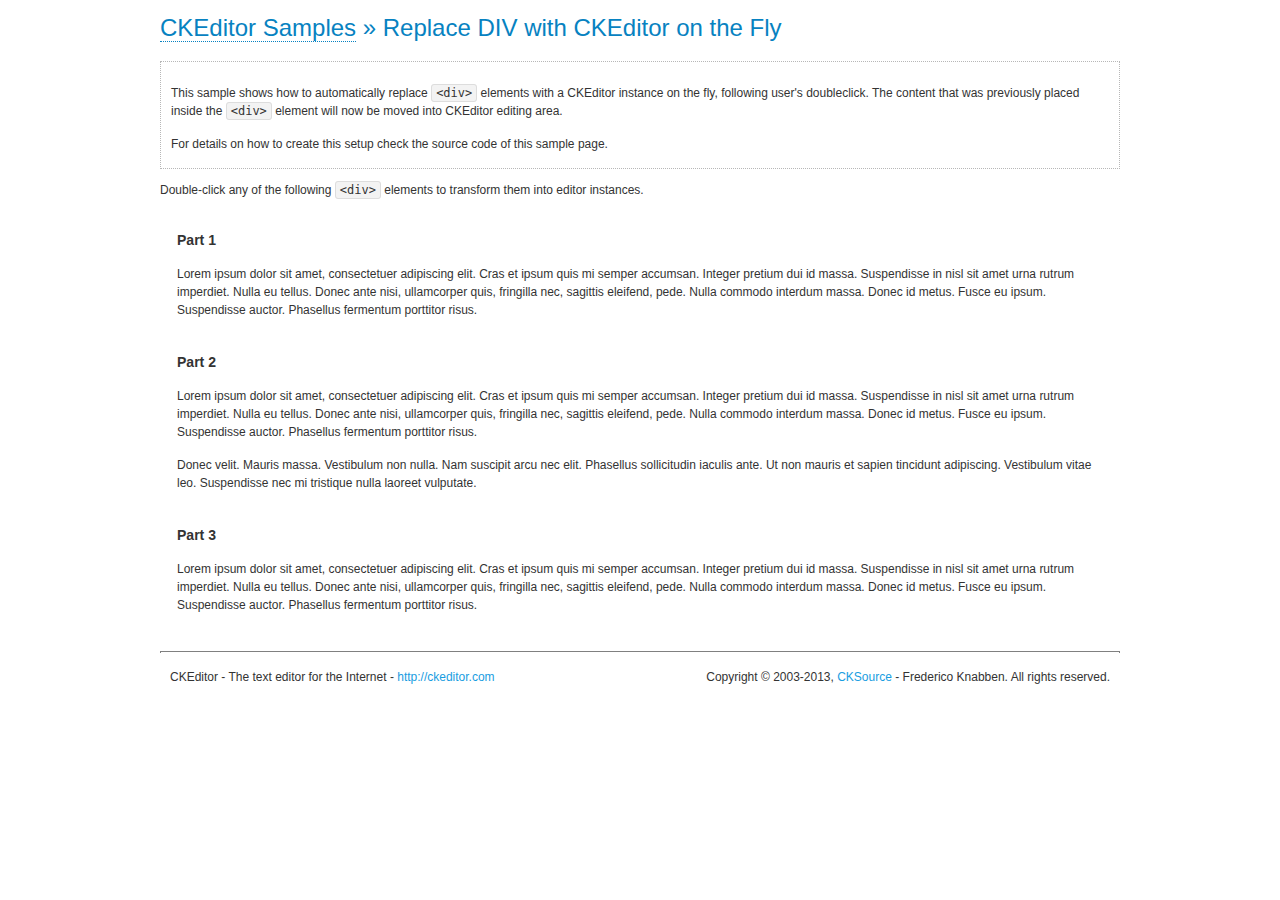
<file: Content/ckeditor/samples/divreplace.html>
<!DOCTYPE html>
<!--
Copyright (c) 2003-2013, CKSource - Frederico Knabben. All rights reserved.
For licensing, see LICENSE.md or http://ckeditor.com/license
-->
<html>
<head>
	<title>Replace DIV &mdash; CKEditor Sample</title>
	<meta charset="utf-8">
	<script src="../ckeditor.js"></script>
	<link href="sample.css" rel="stylesheet">
	<style>

		div.editable
		{
			border: solid 2px Transparent;
			padding-left: 15px;
			padding-right: 15px;
		}

		div.editable:hover
		{
			border-color: black;
		}

	</style>
	<script>

		// Uncomment the following code to test the "Timeout Loading Method".
		// CKEDITOR.loadFullCoreTimeout = 5;

		window.onload = function() {
			// Listen to the double click event.
			if ( window.addEventListener )
				document.body.addEventListener( 'dblclick', onDoubleClick, false );
			else if ( window.attachEvent )
				document.body.attachEvent( 'ondblclick', onDoubleClick );

		};

		function onDoubleClick( ev ) {
			// Get the element which fired the event. This is not necessarily the
			// element to which the event has been attached.
			var element = ev.target || ev.srcElement;

			// Find out the div that holds this element.
			var name;

			do {
				element = element.parentNode;
			}
			while ( element && ( name = element.nodeName.toLowerCase() ) &&
				( name != 'div' || element.className.indexOf( 'editable' ) == -1 ) && name != 'body' );

			if ( name == 'div' && element.className.indexOf( 'editable' ) != -1 )
				replaceDiv( element );
		}

		var editor;

		function replaceDiv( div ) {
			if ( editor )
				editor.destroy();

			editor = CKEDITOR.replace( div );
		}

	</script>
</head>
<body>
	<h1 class="samples">
		<a href="index.html">CKEditor Samples</a> &raquo; Replace DIV with CKEditor on the Fly
	</h1>
	<div class="description">
		<p>
			This sample shows how to automatically replace <code>&lt;div&gt;</code> elements
			with a CKEditor instance on the fly, following user's doubleclick. The content
			that was previously placed inside the <code>&lt;div&gt;</code> element will now
			be moved into CKEditor editing area.
		</p>
		<p>
			For details on how to create this setup check the source code of this sample page.
		</p>
	</div>
	<p>
		Double-click any of the following <code>&lt;div&gt;</code> elements to transform them into
		editor instances.
	</p>
	<div class="editable">
		<h3>
			Part 1
		</h3>
		<p>
			Lorem ipsum dolor sit amet, consectetuer adipiscing elit. Cras et ipsum quis mi
			semper accumsan. Integer pretium dui id massa. Suspendisse in nisl sit amet urna
			rutrum imperdiet. Nulla eu tellus. Donec ante nisi, ullamcorper quis, fringilla
			nec, sagittis eleifend, pede. Nulla commodo interdum massa. Donec id metus. Fusce
			eu ipsum. Suspendisse auctor. Phasellus fermentum porttitor risus.
		</p>
	</div>
	<div class="editable">
		<h3>
			Part 2
		</h3>
		<p>
			Lorem ipsum dolor sit amet, consectetuer adipiscing elit. Cras et ipsum quis mi
			semper accumsan. Integer pretium dui id massa. Suspendisse in nisl sit amet urna
			rutrum imperdiet. Nulla eu tellus. Donec ante nisi, ullamcorper quis, fringilla
			nec, sagittis eleifend, pede. Nulla commodo interdum massa. Donec id metus. Fusce
			eu ipsum. Suspendisse auctor. Phasellus fermentum porttitor risus.
		</p>
		<p>
			Donec velit. Mauris massa. Vestibulum non nulla. Nam suscipit arcu nec elit. Phasellus
			sollicitudin iaculis ante. Ut non mauris et sapien tincidunt adipiscing. Vestibulum
			vitae leo. Suspendisse nec mi tristique nulla laoreet vulputate.
		</p>
	</div>
	<div class="editable">
		<h3>
			Part 3
		</h3>
		<p>
			Lorem ipsum dolor sit amet, consectetuer adipiscing elit. Cras et ipsum quis mi
			semper accumsan. Integer pretium dui id massa. Suspendisse in nisl sit amet urna
			rutrum imperdiet. Nulla eu tellus. Donec ante nisi, ullamcorper quis, fringilla
			nec, sagittis eleifend, pede. Nulla commodo interdum massa. Donec id metus. Fusce
			eu ipsum. Suspendisse auctor. Phasellus fermentum porttitor risus.
		</p>
	</div>
	<div id="footer">
		<hr>
		<p>
			CKEditor - The text editor for the Internet - <a class="samples" href="http://ckeditor.com/">http://ckeditor.com</a>
		</p>
		<p id="copy">
			Copyright &copy; 2003-2013, <a class="samples" href="http://cksource.com/">CKSource</a> - Frederico
			Knabben. All rights reserved.
		</p>
	</div>
</body>
</html>
</file>
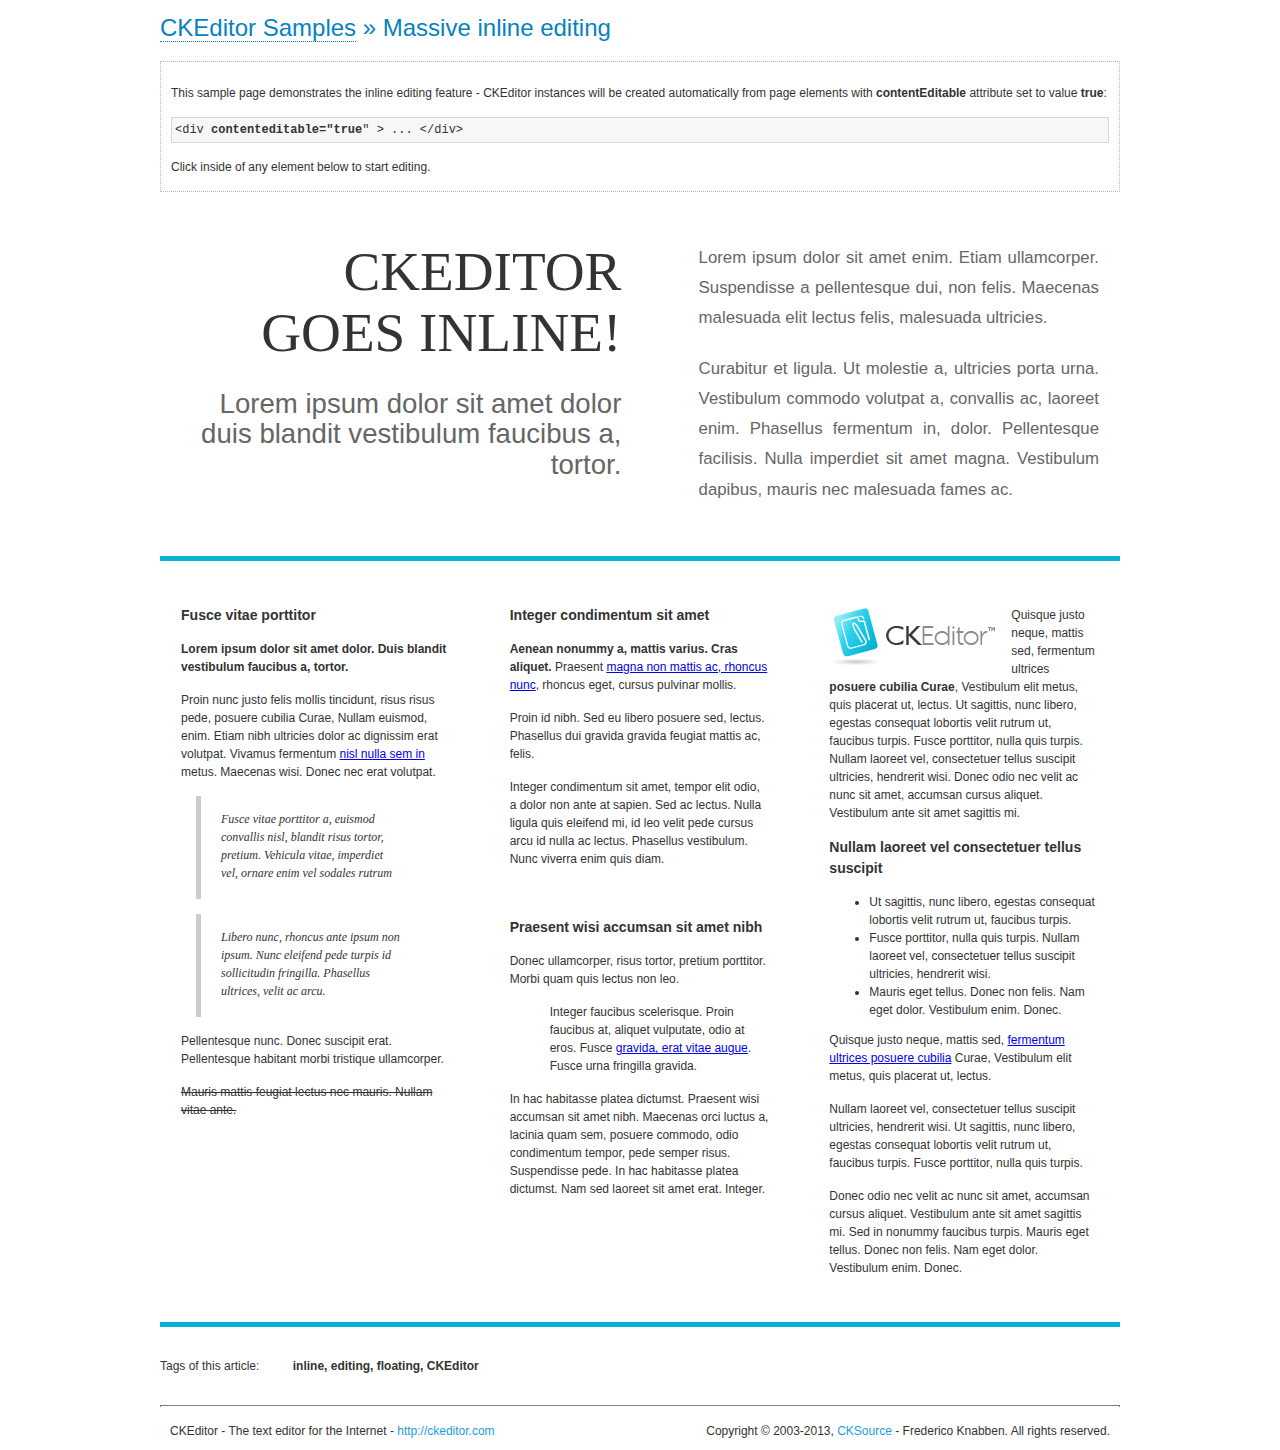
<file: Content/ckeditor/samples/inlineall.html>
<!DOCTYPE html>
<!--
Copyright (c) 2003-2013, CKSource - Frederico Knabben. All rights reserved.
For licensing, see LICENSE.md or http://ckeditor.com/license
-->
<html>
<head>
	<title>Massive inline editing &mdash; CKEditor Sample</title>
	<meta charset="utf-8">
	<script src="../ckeditor.js"></script>
	<script>

		// This code is generally not necessary, but it is here to demonstrate
		// how to customize specific editor instances on the fly. This fits well
		// this demo because we have editable elements (like headers) that
		// require less features.

		// The "instanceCreated" event is fired for every editor instance created.
		CKEDITOR.on( 'instanceCreated', function( event ) {
			var editor = event.editor,
				element = editor.element;

			// Customize editors for headers and tag list.
			// These editors don't need features like smileys, templates, iframes etc.
			if ( element.is( 'h1', 'h2', 'h3' ) || element.getAttribute( 'id' ) == 'taglist' ) {
				// Customize the editor configurations on "configLoaded" event,
				// which is fired after the configuration file loading and
				// execution. This makes it possible to change the
				// configurations before the editor initialization takes place.
				editor.on( 'configLoaded', function() {

					// Remove unnecessary plugins to make the editor simpler.
					editor.config.removePlugins = 'colorbutton,find,flash,font,' +
						'forms,iframe,image,newpage,removeformat,' +
						'smiley,specialchar,stylescombo,templates';

					// Rearrange the layout of the toolbar.
					editor.config.toolbarGroups = [
						{ name: 'editing',		groups: [ 'basicstyles', 'links' ] },
						{ name: 'undo' },
						{ name: 'clipboard',	groups: [ 'selection', 'clipboard' ] },
						{ name: 'about' }
					];
				});
			}
		});

	</script>
	<link href="sample.css" rel="stylesheet">
	<style>

		/* The following styles are just to make the page look nice. */

		/* Workaround to show Arial Black in Firefox. */
		@font-face
		{
			font-family: 'arial-black';
			src: local('Arial Black');
		}

		*[contenteditable="true"]
		{
			padding: 10px;
		}

		#container
		{
			width: 960px;
			margin: 30px auto 0;
		}

		#header
		{
			overflow: hidden;
			padding: 0 0 30px;
			border-bottom: 5px solid #05B2D2;
			position: relative;
		}

		#headerLeft,
		#headerRight
		{
			width: 49%;
			overflow: hidden;
		}

		#headerLeft
		{
			float: left;
			padding: 10px 1px 1px;
		}

		#headerLeft h2,
		#headerLeft h3
		{
			text-align: right;
			margin: 0;
			overflow: hidden;
			font-weight: normal;
		}

		#headerLeft h2
		{
			font-family: "Arial Black",arial-black;
			font-size: 4.6em;
			line-height: 1.1em;
			text-transform: uppercase;
		}

		#headerLeft h3
		{
			font-size: 2.3em;
			line-height: 1.1em;
			margin: .2em 0 0;
			color: #666;
		}

		#headerRight
		{
			float: right;
			padding: 1px;
		}

		#headerRight p
		{
			line-height: 1.8em;
			text-align: justify;
			margin: 0;
		}

		#headerRight p + p
		{
			margin-top: 20px;
		}

		#headerRight > div
		{
			padding: 20px;
			margin: 0 0 0 30px;
			font-size: 1.4em;
			color: #666;
		}

		#columns
		{
			color: #333;
			overflow: hidden;
			padding: 20px 0;
		}

		#columns > div
		{
			float: left;
			width: 33.3%;
		}

		#columns #column1 > div
		{
			margin-left: 1px;
		}

		#columns #column3 > div
		{
			margin-right: 1px;
		}

		#columns > div > div
		{
			margin: 0px 10px;
			padding: 10px 20px;
		}

		#columns blockquote
		{
			margin-left: 15px;
		}

		#tagLine
		{
			border-top: 5px solid #05B2D2;
			padding-top: 20px;
		}

		#taglist {
			display: inline-block;
			margin-left: 20px;
			font-weight: bold;
			margin: 0 0 0 20px;
		}

	</style>
</head>
<body>
<div>
	<h1 class="samples"><a href="index.html">CKEditor Samples</a> &raquo; Massive inline editing</h1>
	<div class="description">
		<p>This sample page demonstrates the inline editing feature - CKEditor instances will be created automatically from page elements with <strong>contentEditable</strong> attribute set to value <strong>true</strong>:</p>
		<pre class="samples">&lt;div <strong>contenteditable="true</strong>" &gt; ... &lt;/div&gt;</pre>
		<p>Click inside of any element below to start editing.</p>
	</div>
</div>
<div id="container">
	<div id="header">
		<div id="headerLeft">
			<h2 id="sampleTitle" contenteditable="true">
				CKEditor<br> Goes Inline!
			</h2>
			<h3 contenteditable="true">
				Lorem ipsum dolor sit amet dolor duis blandit vestibulum faucibus a, tortor.
			</h3>
		</div>
		<div id="headerRight">
			<div contenteditable="true">
				<p>
					Lorem ipsum dolor sit amet enim. Etiam ullamcorper. Suspendisse a pellentesque dui, non felis. Maecenas malesuada elit lectus felis, malesuada ultricies.
				</p>
				<p>
					Curabitur et ligula. Ut molestie a, ultricies porta urna. Vestibulum commodo volutpat a, convallis ac, laoreet enim. Phasellus fermentum in, dolor. Pellentesque facilisis. Nulla imperdiet sit amet magna. Vestibulum dapibus, mauris nec malesuada fames ac.
				</p>
			</div>
		</div>
	</div>
	<div id="columns">
		<div id="column1">
			<div contenteditable="true">
				<h3>
					Fusce vitae porttitor
				</h3>
				<p>
					<strong>
						Lorem ipsum dolor sit amet dolor. Duis blandit vestibulum faucibus a, tortor.
					</strong>
				</p>
				<p>
					Proin nunc justo felis mollis tincidunt, risus risus pede, posuere cubilia Curae, Nullam euismod, enim. Etiam nibh ultricies dolor ac dignissim erat volutpat. Vivamus fermentum <a href="http://ckeditor.com/">nisl nulla sem in</a> metus. Maecenas wisi. Donec nec erat volutpat.
				</p>
				<blockquote>
					<p>
						Fusce vitae porttitor a, euismod convallis nisl, blandit risus tortor, pretium.
						Vehicula vitae, imperdiet vel, ornare enim vel sodales rutrum
					</p>
				</blockquote>
				<blockquote>
					<p>
						Libero nunc, rhoncus ante ipsum non ipsum. Nunc eleifend pede turpis id sollicitudin fringilla. Phasellus ultrices, velit ac arcu.
					</p>
				</blockquote>
				<p>Pellentesque nunc. Donec suscipit erat. Pellentesque habitant morbi tristique ullamcorper.</p>
				<p><s>Mauris mattis feugiat lectus nec mauris. Nullam vitae ante.</s></p>
			</div>
		</div>
		<div id="column2">
			<div contenteditable="true">
				<h3>
					Integer condimentum sit amet
				</h3>
				<p>
					<strong>Aenean nonummy a, mattis varius. Cras aliquet.</strong>
					Praesent <a href="http://ckeditor.com/">magna non mattis ac, rhoncus nunc</a>, rhoncus eget, cursus pulvinar mollis.</p>
				<p>Proin id nibh. Sed eu libero posuere sed, lectus. Phasellus dui gravida gravida feugiat mattis ac, felis.</p>
				<p>Integer condimentum sit amet, tempor elit odio, a dolor non ante at sapien. Sed ac lectus. Nulla ligula quis eleifend mi, id leo velit pede cursus arcu id nulla ac lectus. Phasellus vestibulum. Nunc viverra enim quis diam.</p>
			</div>
			<div contenteditable="true">
				<h3>
					Praesent wisi accumsan sit amet nibh
				</h3>
				<p>Donec ullamcorper, risus tortor, pretium porttitor. Morbi quam quis lectus non leo.</p>
				<p style="margin-left: 40px; ">Integer faucibus scelerisque. Proin faucibus at, aliquet vulputate, odio at eros. Fusce <a href="http://ckeditor.com/">gravida, erat vitae augue</a>. Fusce urna fringilla gravida.</p>
				<p>In hac habitasse platea dictumst. Praesent wisi accumsan sit amet nibh. Maecenas orci luctus a, lacinia quam sem, posuere commodo, odio condimentum tempor, pede semper risus. Suspendisse pede. In hac habitasse platea dictumst. Nam sed laoreet sit amet erat. Integer.</p>
			</div>
		</div>
		<div id="column3">
			<div contenteditable="true">
				<p>
					<img src="assets/inlineall/logo.png" alt="CKEditor logo" style="float:left">
				</p>
				<p>Quisque justo neque, mattis sed, fermentum ultrices <strong>posuere cubilia Curae</strong>, Vestibulum elit metus, quis placerat ut, lectus. Ut sagittis, nunc libero, egestas consequat lobortis velit rutrum ut, faucibus turpis. Fusce porttitor, nulla quis turpis. Nullam laoreet vel, consectetuer tellus suscipit ultricies, hendrerit wisi. Donec odio nec velit ac nunc sit amet, accumsan cursus aliquet. Vestibulum ante sit amet sagittis mi.</p>
				<h3>
					Nullam laoreet vel consectetuer tellus suscipit
				</h3>
				<ul>
					<li>Ut sagittis, nunc libero, egestas consequat lobortis velit rutrum ut, faucibus turpis.</li>
					<li>Fusce porttitor, nulla quis turpis. Nullam laoreet vel, consectetuer tellus suscipit ultricies, hendrerit wisi.</li>
					<li>Mauris eget tellus. Donec non felis. Nam eget dolor. Vestibulum enim. Donec.</li>
				</ul>
				<p>Quisque justo neque, mattis sed, <a href="http://ckeditor.com/">fermentum ultrices posuere cubilia</a> Curae, Vestibulum elit metus, quis placerat ut, lectus.</p>
				<p>Nullam laoreet vel, consectetuer tellus suscipit ultricies, hendrerit wisi. Ut sagittis, nunc libero, egestas consequat lobortis velit rutrum ut, faucibus turpis. Fusce porttitor, nulla quis turpis.</p>
				<p>Donec odio nec velit ac nunc sit amet, accumsan cursus aliquet. Vestibulum ante sit amet sagittis mi. Sed in nonummy faucibus turpis. Mauris eget tellus. Donec non felis. Nam eget dolor. Vestibulum enim. Donec.</p>
			</div>
		</div>
	</div>
	<div id="tagLine">
		Tags of this article:
		<p id="taglist" contenteditable="true">
			inline, editing, floating, CKEditor
		</p>
	</div>
</div>
<div id="footer">
	<hr>
	<p>
		CKEditor - The text editor for the Internet - <a class="samples" href="http://ckeditor.com/">
			http://ckeditor.com</a>
	</p>
	<p id="copy">
		Copyright &copy; 2003-2013, <a class="samples" href="http://cksource.com/">CKSource</a>
		- Frederico Knabben. All rights reserved.
	</p>
</div>
</body>
</html>
</file>
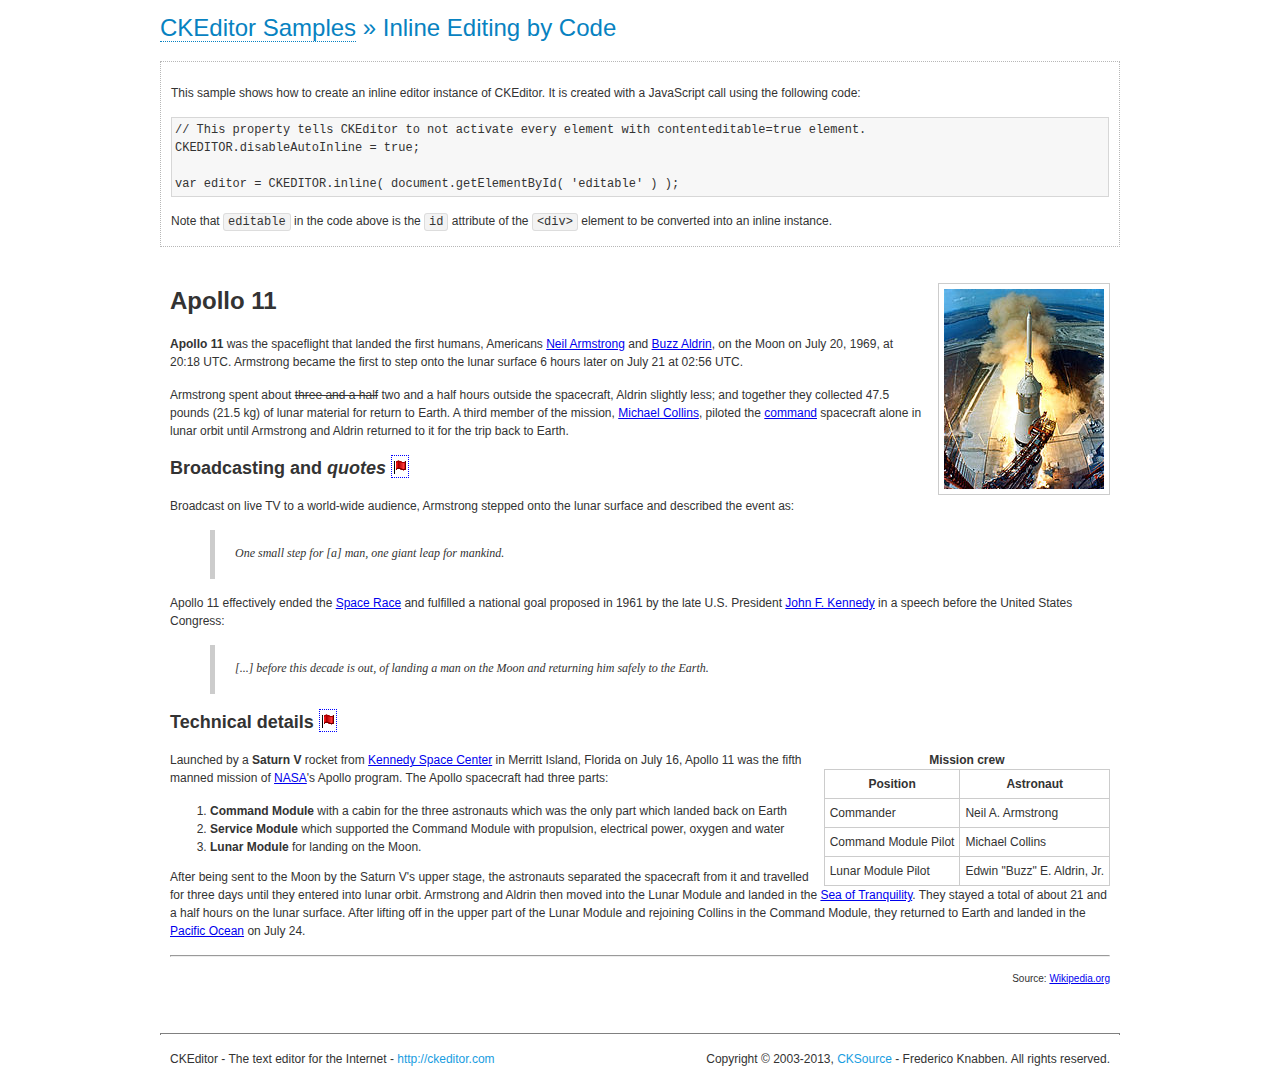
<file: Content/ckeditor/samples/inlinebycode.html>
<!DOCTYPE html>
<!--
Copyright (c) 2003-2013, CKSource - Frederico Knabben. All rights reserved.
For licensing, see LICENSE.md or http://ckeditor.com/license
-->
<html>
<head>
	<title>Inline Editing by Code &mdash; CKEditor Sample</title>
	<meta charset="utf-8">
	<script src="../ckeditor.js"></script>
	<link href="sample.css" rel="stylesheet">
	<style>

		#editable
		{
			padding: 10px;
			float: left;
		}

	</style>
</head>
<body>
	<h1 class="samples">
		<a href="index.html">CKEditor Samples</a> &raquo; Inline Editing by Code
	</h1>
	<div class="description">
		<p>
			This sample shows how to create an inline editor instance of CKEditor. It is created
			with a JavaScript call using the following code:
		</p>
<pre class="samples">
// This property tells CKEditor to not activate every element with contenteditable=true element.
CKEDITOR.disableAutoInline = true;

var editor = CKEDITOR.inline( document.getElementById( 'editable' ) );
</pre>
		<p>
			Note that <code>editable</code> in the code above is the <code>id</code>
			attribute of the <code>&lt;div&gt;</code> element to be converted into an inline instance.
		</p>
	</div>
	<div id="editable" contenteditable="true">
		<h1><img alt="Saturn V carrying Apollo 11" class="right" src="assets/sample.jpg" /> Apollo 11</h1>

		<p><b>Apollo 11</b> was the spaceflight that landed the first humans, Americans <a href="http://en.wikipedia.org/wiki/Neil_Armstrong" title="Neil Armstrong">Neil Armstrong</a> and <a href="http://en.wikipedia.org/wiki/Buzz_Aldrin" title="Buzz Aldrin">Buzz Aldrin</a>, on the Moon on July 20, 1969, at 20:18 UTC. Armstrong became the first to step onto the lunar surface 6 hours later on July 21 at 02:56 UTC.</p>

		<p>Armstrong spent about <s>three and a half</s> two and a half hours outside the spacecraft, Aldrin slightly less; and together they collected 47.5 pounds (21.5&nbsp;kg) of lunar material for return to Earth. A third member of the mission, <a href="http://en.wikipedia.org/wiki/Michael_Collins_(astronaut)" title="Michael Collins (astronaut)">Michael Collins</a>, piloted the <a href="http://en.wikipedia.org/wiki/Apollo_Command/Service_Module" title="Apollo Command/Service Module">command</a> spacecraft alone in lunar orbit until Armstrong and Aldrin returned to it for the trip back to Earth.</p>

		<h2>Broadcasting and <em>quotes</em> <a id="quotes" name="quotes"></a></h2>

		<p>Broadcast on live TV to a world-wide audience, Armstrong stepped onto the lunar surface and described the event as:</p>

		<blockquote>
			<p>One small step for [a] man, one giant leap for mankind.</p>
		</blockquote>

		<p>Apollo 11 effectively ended the <a href="http://en.wikipedia.org/wiki/Space_Race" title="Space Race">Space Race</a> and fulfilled a national goal proposed in 1961 by the late U.S. President <a href="http://en.wikipedia.org/wiki/John_F._Kennedy" title="John F. Kennedy">John F. Kennedy</a> in a speech before the United States Congress:</p>

		<blockquote>
			<p>[...] before this decade is out, of landing a man on the Moon and returning him safely to the Earth.</p>
		</blockquote>

		<h2>Technical details <a id="tech-details" name="tech-details"></a></h2>

		<table align="right" border="1" bordercolor="#ccc" cellpadding="5" cellspacing="0" style="border-collapse:collapse;margin:10px 0 10px 15px;">
			<caption><strong>Mission crew</strong></caption>
			<thead>
			<tr>
				<th scope="col">Position</th>
				<th scope="col">Astronaut</th>
			</tr>
			</thead>
			<tbody>
			<tr>
				<td>Commander</td>
				<td>Neil A. Armstrong</td>
			</tr>
			<tr>
				<td>Command Module Pilot</td>
				<td>Michael Collins</td>
			</tr>
			<tr>
				<td>Lunar Module Pilot</td>
				<td>Edwin &quot;Buzz&quot; E. Aldrin, Jr.</td>
			</tr>
			</tbody>
		</table>

		<p>Launched by a <strong>Saturn V</strong> rocket from <a href="http://en.wikipedia.org/wiki/Kennedy_Space_Center" title="Kennedy Space Center">Kennedy Space Center</a> in Merritt Island, Florida on July 16, Apollo 11 was the fifth manned mission of <a href="http://en.wikipedia.org/wiki/NASA" title="NASA">NASA</a>&#39;s Apollo program. The Apollo spacecraft had three parts:</p>

		<ol>
			<li><strong>Command Module</strong> with a cabin for the three astronauts which was the only part which landed back on Earth</li>
			<li><strong>Service Module</strong> which supported the Command Module with propulsion, electrical power, oxygen and water</li>
			<li><strong>Lunar Module</strong> for landing on the Moon.</li>
		</ol>

		<p>After being sent to the Moon by the Saturn V&#39;s upper stage, the astronauts separated the spacecraft from it and travelled for three days until they entered into lunar orbit. Armstrong and Aldrin then moved into the Lunar Module and landed in the <a href="http://en.wikipedia.org/wiki/Mare_Tranquillitatis" title="Mare Tranquillitatis">Sea of Tranquility</a>. They stayed a total of about 21 and a half hours on the lunar surface. After lifting off in the upper part of the Lunar Module and rejoining Collins in the Command Module, they returned to Earth and landed in the <a href="http://en.wikipedia.org/wiki/Pacific_Ocean" title="Pacific Ocean">Pacific Ocean</a> on July 24.</p>

		<hr />
		<p style="text-align: right;"><small>Source: <a href="http://en.wikipedia.org/wiki/Apollo_11">Wikipedia.org</a></small></p>
	</div>

	<script>
		// We need to turn off the automatic editor creation first.
		CKEDITOR.disableAutoInline = true;

		var editor = CKEDITOR.inline( 'editable' );
	</script>
	<div id="footer">
		<hr>
		<p contenteditable="true">
			CKEditor - The text editor for the Internet - <a class="samples" href="http://ckeditor.com/">
				http://ckeditor.com</a>
		</p>
		<p id="copy">
			Copyright &copy; 2003-2013, <a class="samples" href="http://cksource.com/">CKSource</a>
			- Frederico Knabben. All rights reserved.
		</p>
	</div>
</body>
</html>
</file>
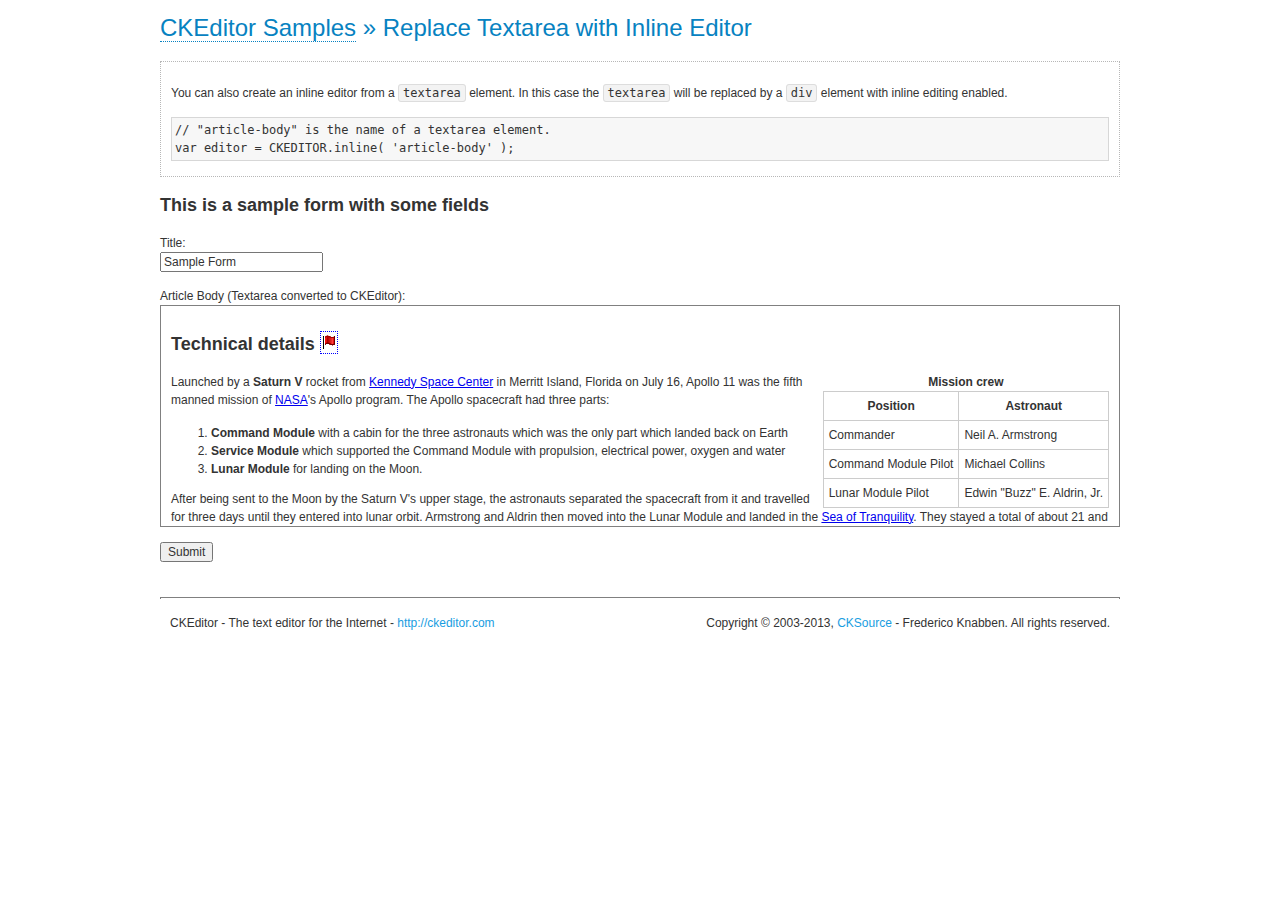
<file: Content/ckeditor/samples/inlinetextarea.html>
<!DOCTYPE html>
<!--
Copyright (c) 2003-2013, CKSource - Frederico Knabben. All rights reserved.
For licensing, see LICENSE.md or http://ckeditor.com/license
-->
<html>
<head>
	<title>Replace Textarea with Inline Editor &mdash; CKEditor Sample</title>
	<meta charset="utf-8">
	<script src="../ckeditor.js"></script>
	<link href="sample.css" rel="stylesheet">
	<style>

		/* Style the CKEditor element to look like a textfield */
		.cke_textarea_inline
		{
			padding: 10px;
			height: 200px;
			overflow: auto;

			border: 1px solid gray;
			-webkit-appearance: textfield;
		}

	</style>
</head>
<body>
	<h1 class="samples">
		<a href="index.html">CKEditor Samples</a> &raquo; Replace Textarea with Inline Editor
	</h1>
	<div class="description">
		<p>
			You can also create an inline editor from a <code>textarea</code>
			element. In this case the <code>textarea</code> will be replaced
			by a <code>div</code> element with inline editing enabled.
		</p>
<pre class="samples">
// "article-body" is the name of a textarea element.
var editor = CKEDITOR.inline( 'article-body' );
</pre>
	</div>
	<form action="sample_posteddata.php" method="post">
		<h2>This is a sample form with some fields</h2>
		<p>
			Title:<br>
			<input type="text" name="title" value="Sample Form"></p>
		<p>
			Article Body (Textarea converted to CKEditor):<br>
			<textarea name="article-body" style="height: 200px">
				&lt;h2&gt;Technical details &lt;a id="tech-details" name="tech-details"&gt;&lt;/a&gt;&lt;/h2&gt;

				&lt;table align="right" border="1" bordercolor="#ccc" cellpadding="5" cellspacing="0" style="border-collapse:collapse;margin:10px 0 10px 15px;"&gt;
					&lt;caption&gt;&lt;strong&gt;Mission crew&lt;/strong&gt;&lt;/caption&gt;
					&lt;thead&gt;
					&lt;tr&gt;
						&lt;th scope="col"&gt;Position&lt;/th&gt;
						&lt;th scope="col"&gt;Astronaut&lt;/th&gt;
					&lt;/tr&gt;
					&lt;/thead&gt;
					&lt;tbody&gt;
					&lt;tr&gt;
						&lt;td&gt;Commander&lt;/td&gt;
						&lt;td&gt;Neil A. Armstrong&lt;/td&gt;
					&lt;/tr&gt;
					&lt;tr&gt;
						&lt;td&gt;Command Module Pilot&lt;/td&gt;
						&lt;td&gt;Michael Collins&lt;/td&gt;
					&lt;/tr&gt;
					&lt;tr&gt;
						&lt;td&gt;Lunar Module Pilot&lt;/td&gt;
						&lt;td&gt;Edwin &quot;Buzz&quot; E. Aldrin, Jr.&lt;/td&gt;
					&lt;/tr&gt;
					&lt;/tbody&gt;
				&lt;/table&gt;

				&lt;p&gt;Launched by a &lt;strong&gt;Saturn V&lt;/strong&gt; rocket from &lt;a href="http://en.wikipedia.org/wiki/Kennedy_Space_Center" title="Kennedy Space Center"&gt;Kennedy Space Center&lt;/a&gt; in Merritt Island, Florida on July 16, Apollo 11 was the fifth manned mission of &lt;a href="http://en.wikipedia.org/wiki/NASA" title="NASA"&gt;NASA&lt;/a&gt;&#39;s Apollo program. The Apollo spacecraft had three parts:&lt;/p&gt;

				&lt;ol&gt;
					&lt;li&gt;&lt;strong&gt;Command Module&lt;/strong&gt; with a cabin for the three astronauts which was the only part which landed back on Earth&lt;/li&gt;
					&lt;li&gt;&lt;strong&gt;Service Module&lt;/strong&gt; which supported the Command Module with propulsion, electrical power, oxygen and water&lt;/li&gt;
					&lt;li&gt;&lt;strong&gt;Lunar Module&lt;/strong&gt; for landing on the Moon.&lt;/li&gt;
				&lt;/ol&gt;

				&lt;p&gt;After being sent to the Moon by the Saturn V&#39;s upper stage, the astronauts separated the spacecraft from it and travelled for three days until they entered into lunar orbit. Armstrong and Aldrin then moved into the Lunar Module and landed in the &lt;a href="http://en.wikipedia.org/wiki/Mare_Tranquillitatis" title="Mare Tranquillitatis"&gt;Sea of Tranquility&lt;/a&gt;. They stayed a total of about 21 and a half hours on the lunar surface. After lifting off in the upper part of the Lunar Module and rejoining Collins in the Command Module, they returned to Earth and landed in the &lt;a href="http://en.wikipedia.org/wiki/Pacific_Ocean" title="Pacific Ocean"&gt;Pacific Ocean&lt;/a&gt; on July 24.&lt;/p&gt;

				&lt;hr /&gt;
				&lt;p style="text-align: right;"&gt;&lt;small&gt;Source: &lt;a href="http://en.wikipedia.org/wiki/Apollo_11"&gt;Wikipedia.org&lt;/a&gt;&lt;/small&gt;&lt;/p&gt;
			</textarea>
		</p>
		<p>
			<input type="submit" value="Submit">
		</p>
	</form>

	<script>
		CKEDITOR.inline( 'article-body' );
	</script>
	<div id="footer">
		<hr>
		<p contenteditable="true">
			CKEditor - The text editor for the Internet - <a class="samples" href="http://ckeditor.com/">
				http://ckeditor.com</a>
		</p>
		<p id="copy">
			Copyright &copy; 2003-2013, <a class="samples" href="http://cksource.com/">CKSource</a>
			- Frederico Knabben. All rights reserved.
		</p>
	</div>
</body>
</html>
</file>
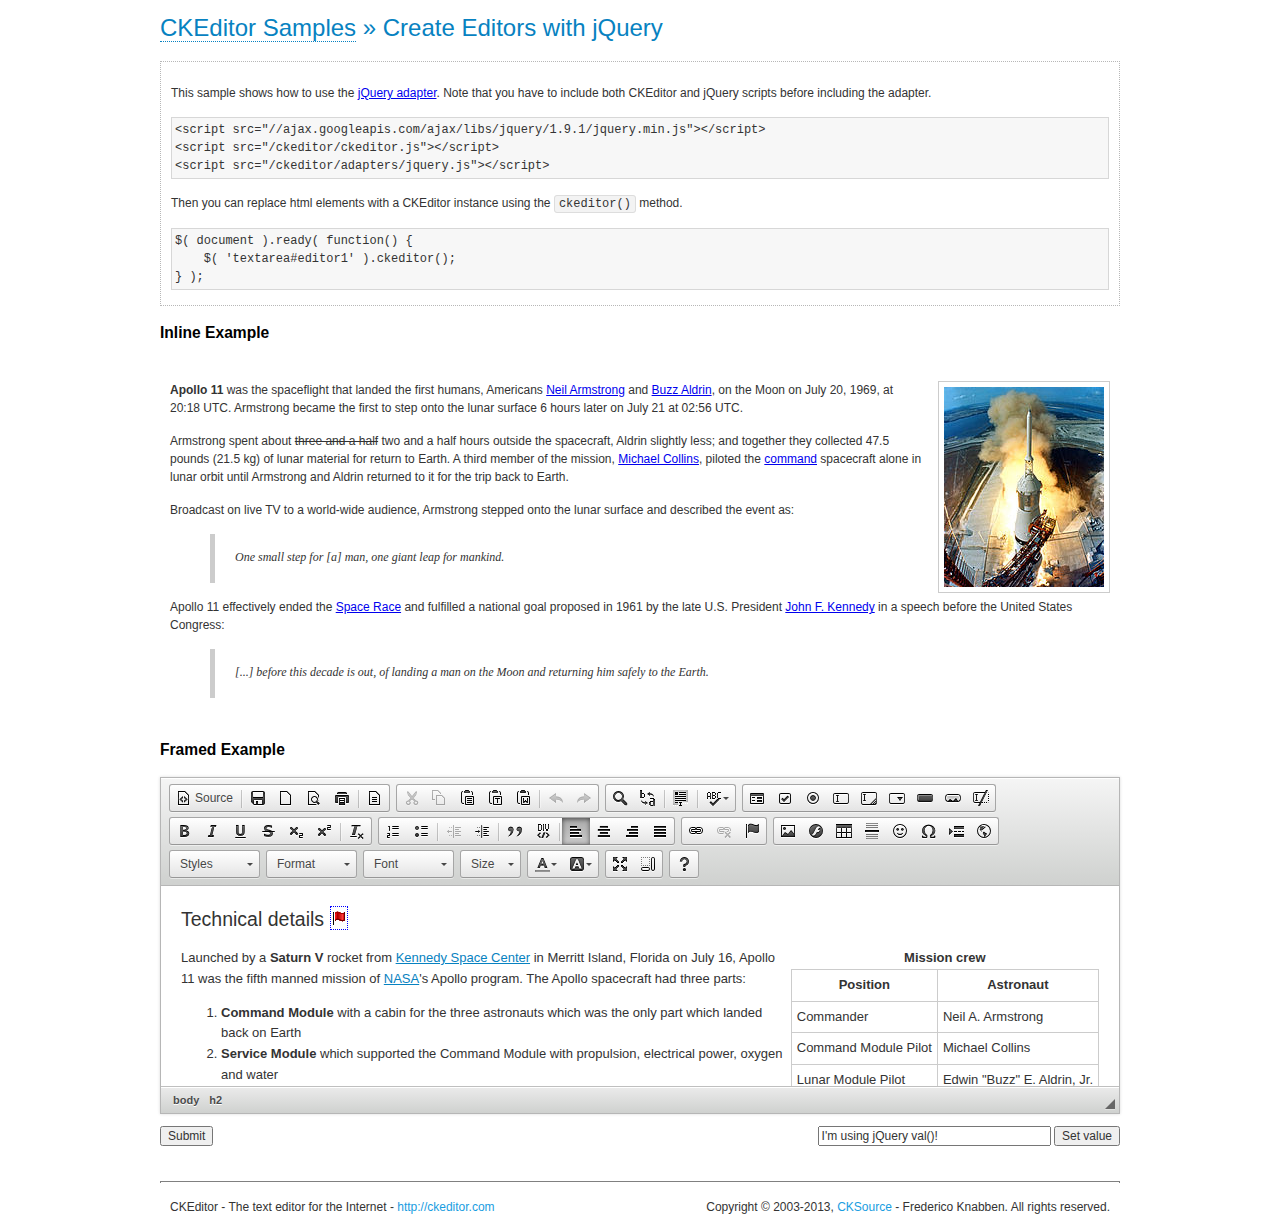
<file: Content/ckeditor/samples/jquery.html>
<!DOCTYPE html>
<!--
Copyright (c) 2003-2013, CKSource - Frederico Knabben. All rights reserved.
For licensing, see LICENSE.md or http://ckeditor.com/license
-->
<html>
<head>
	<meta charset="utf-8">
	<title>jQuery Adapter &mdash; CKEditor Sample</title>
	<script src="//ajax.googleapis.com/ajax/libs/jquery/1.9.1/jquery.min.js" ></script>
	<script src="../ckeditor.js"></script>
	<script src="../adapters/jquery.js"></script>
	<link href="sample.css" rel="stylesheet">
	<style>

		#editable
		{
			padding: 10px;
			float: left;
		}

	</style>
	<script>

		CKEDITOR.disableAutoInline = true;

		$( document ).ready( function() {
			$( '#editor1' ).ckeditor(); // Use CKEDITOR.replace() if element is <textarea>.
			$( '#editable' ).ckeditor(); // Use CKEDITOR.inline().
		} );

		function setValue() {
			$( '#editor1' ).val( $( 'input#val' ).val() );
		}

	</script>
</head>
<body>
	<h1 class="samples">
		<a href="index.html" id="a-test">CKEditor Samples</a> &raquo; Create Editors with jQuery
	</h1>
	<form action="sample_posteddata.php" method="post">
		<div class="description">
			<p>
				This sample shows how to use the <a href="http://docs.ckeditor.com/#!/api/adapters.jQuery">jQuery adapter</a>.
				Note that you have to include both CKEditor and jQuery scripts before including the adapter.
			</p>
<pre class="samples">
&lt;script src="//ajax.googleapis.com/ajax/libs/jquery/1.9.1/jquery.min.js"&gt;&lt;/script&gt;
&lt;script src="/ckeditor/ckeditor.js"&gt;&lt;/script&gt;
&lt;script src="/ckeditor/adapters/jquery.js"&gt;&lt;/script&gt;
</pre>
			<p>Then you can replace html elements with a CKEditor instance using the <code>ckeditor()</code> method.</p>
<pre class="samples">
$( document ).ready( function() {
	$( 'textarea#editor1' ).ckeditor();
} );
</pre>
		</div>

		<h2 class="samples">Inline Example</h2>

		<div id="editable" contenteditable="true">
			<p><img alt="Saturn V carrying Apollo 11" class="right" src="assets/sample.jpg"/><b>Apollo 11</b> was the spaceflight that landed the first humans, Americans <a href="http://en.wikipedia.org/wiki/Neil_Armstrong" title="Neil Armstrong">Neil Armstrong</a> and <a href="http://en.wikipedia.org/wiki/Buzz_Aldrin" title="Buzz Aldrin">Buzz Aldrin</a>, on the Moon on July 20, 1969, at 20:18 UTC. Armstrong became the first to step onto the lunar surface 6 hours later on July 21 at 02:56 UTC.</p>
			<p>Armstrong spent about <s>three and a half</s> two and a half hours outside the spacecraft, Aldrin slightly less; and together they collected 47.5 pounds (21.5&nbsp;kg) of lunar material for return to Earth. A third member of the mission, <a href="http://en.wikipedia.org/wiki/Michael_Collins_(astronaut)" title="Michael Collins (astronaut)">Michael Collins</a>, piloted the <a href="http://en.wikipedia.org/wiki/Apollo_Command/Service_Module" title="Apollo Command/Service Module">command</a> spacecraft alone in lunar orbit until Armstrong and Aldrin returned to it for the trip back to Earth.
			<p>Broadcast on live TV to a world-wide audience, Armstrong stepped onto the lunar surface and described the event as:</p>
			<blockquote><p>One small step for [a] man, one giant leap for mankind.</p></blockquote> <p>Apollo 11 effectively ended the <a href="http://en.wikipedia.org/wiki/Space_Race" title="Space Race">Space Race</a> and fulfilled a national goal proposed in 1961 by the late U.S. President <a href="http://en.wikipedia.org/wiki/John_F._Kennedy" title="John F. Kennedy">John F. Kennedy</a> in a speech before the United States Congress:</p> <blockquote><p>[...] before this decade is out, of landing a man on the Moon and returning him safely to the Earth.</p></blockquote>
		</div>

		<br style="clear: both">

		<h2 class="samples">Framed Example</h2>

		<textarea cols="80" id="editor1" name="editor1" rows="10">
			&lt;h2&gt;Technical details &lt;a id=&quot;tech-details&quot; name=&quot;tech-details&quot;&gt;&lt;/a&gt;&lt;/h2&gt; &lt;table align=&quot;right&quot; border=&quot;1&quot; bordercolor=&quot;#ccc&quot; cellpadding=&quot;5&quot; cellspacing=&quot;0&quot; style=&quot;border-collapse:collapse;margin:10px 0 10px 15px;&quot;&gt; &lt;caption&gt;&lt;strong&gt;Mission crew&lt;/strong&gt;&lt;/caption&gt; &lt;thead&gt; &lt;tr&gt; &lt;th scope=&quot;col&quot;&gt;Position&lt;/th&gt; &lt;th scope=&quot;col&quot;&gt;Astronaut&lt;/th&gt; &lt;/tr&gt; &lt;/thead&gt; &lt;tbody&gt; &lt;tr&gt; &lt;td&gt;Commander&lt;/td&gt; &lt;td&gt;Neil A. Armstrong&lt;/td&gt; &lt;/tr&gt; &lt;tr&gt; &lt;td&gt;Command Module Pilot&lt;/td&gt; &lt;td&gt;Michael Collins&lt;/td&gt; &lt;/tr&gt; &lt;tr&gt; &lt;td&gt;Lunar Module Pilot&lt;/td&gt; &lt;td&gt;Edwin &amp;quot;Buzz&amp;quot; E. Aldrin, Jr.&lt;/td&gt; &lt;/tr&gt; &lt;/tbody&gt; &lt;/table&gt; &lt;p&gt;Launched by a &lt;strong&gt;Saturn V&lt;/strong&gt; rocket from &lt;a href=&quot;http://en.wikipedia.org/wiki/Kennedy_Space_Center&quot; title=&quot;Kennedy Space Center&quot;&gt;Kennedy Space Center&lt;/a&gt; in Merritt Island, Florida on July 16, Apollo 11 was the fifth manned mission of &lt;a href=&quot;http://en.wikipedia.org/wiki/NASA&quot; title=&quot;NASA&quot;&gt;NASA&lt;/a&gt;&amp;#39;s Apollo program. The Apollo spacecraft had three parts:&lt;/p&gt; &lt;ol&gt; &lt;li&gt;&lt;strong&gt;Command Module&lt;/strong&gt; with a cabin for the three astronauts which was the only part which landed back on Earth&lt;/li&gt; &lt;li&gt;&lt;strong&gt;Service Module&lt;/strong&gt; which supported the Command Module with propulsion, electrical power, oxygen and water&lt;/li&gt; &lt;li&gt;&lt;strong&gt;Lunar Module&lt;/strong&gt; for landing on the Moon.&lt;/li&gt; &lt;/ol&gt; &lt;p&gt;After being sent to the Moon by the Saturn V&amp;#39;s upper stage, the astronauts separated the spacecraft from it and travelled for three days until they entered into lunar orbit. Armstrong and Aldrin then moved into the Lunar Module and landed in the &lt;a href=&quot;http://en.wikipedia.org/wiki/Mare_Tranquillitatis&quot; title=&quot;Mare Tranquillitatis&quot;&gt;Sea of Tranquility&lt;/a&gt;. They stayed a total of about 21 and a half hours on the lunar surface. After lifting off in the upper part of the Lunar Module and rejoining Collins in the Command Module, they returned to Earth and landed in the &lt;a href=&quot;http://en.wikipedia.org/wiki/Pacific_Ocean&quot; title=&quot;Pacific Ocean&quot;&gt;Pacific Ocean&lt;/a&gt; on July 24.&lt;/p&gt; &lt;hr/&gt; &lt;p style=&quot;text-align: right;&quot;&gt;&lt;small&gt;Source: &lt;a href=&quot;http://en.wikipedia.org/wiki/Apollo_11&quot;&gt;Wikipedia.org&lt;/a&gt;&lt;/small&gt;&lt;/p&gt;
		</textarea>

		<p style="overflow: hidden">
			<input style="float: left" type="submit" value="Submit">
			<span style="float: right">
				<input type="text" id="val" value="I'm using jQuery val()!" size="30">
				<input onclick="setValue();" type="button" value="Set value">
			</span>
		</p>
	</form>
	<div id="footer">
		<hr>
		<p>
			CKEditor - The text editor for the Internet - <a class="samples" href="http://ckeditor.com/">http://ckeditor.com</a>
		</p>
		<p id="copy">
			Copyright &copy; 2003-2013, <a class="samples" href="http://cksource.com/">CKSource</a> - Frederico
			Knabben. All rights reserved.
		</p>
	</div>
</body>
</html>
</file>
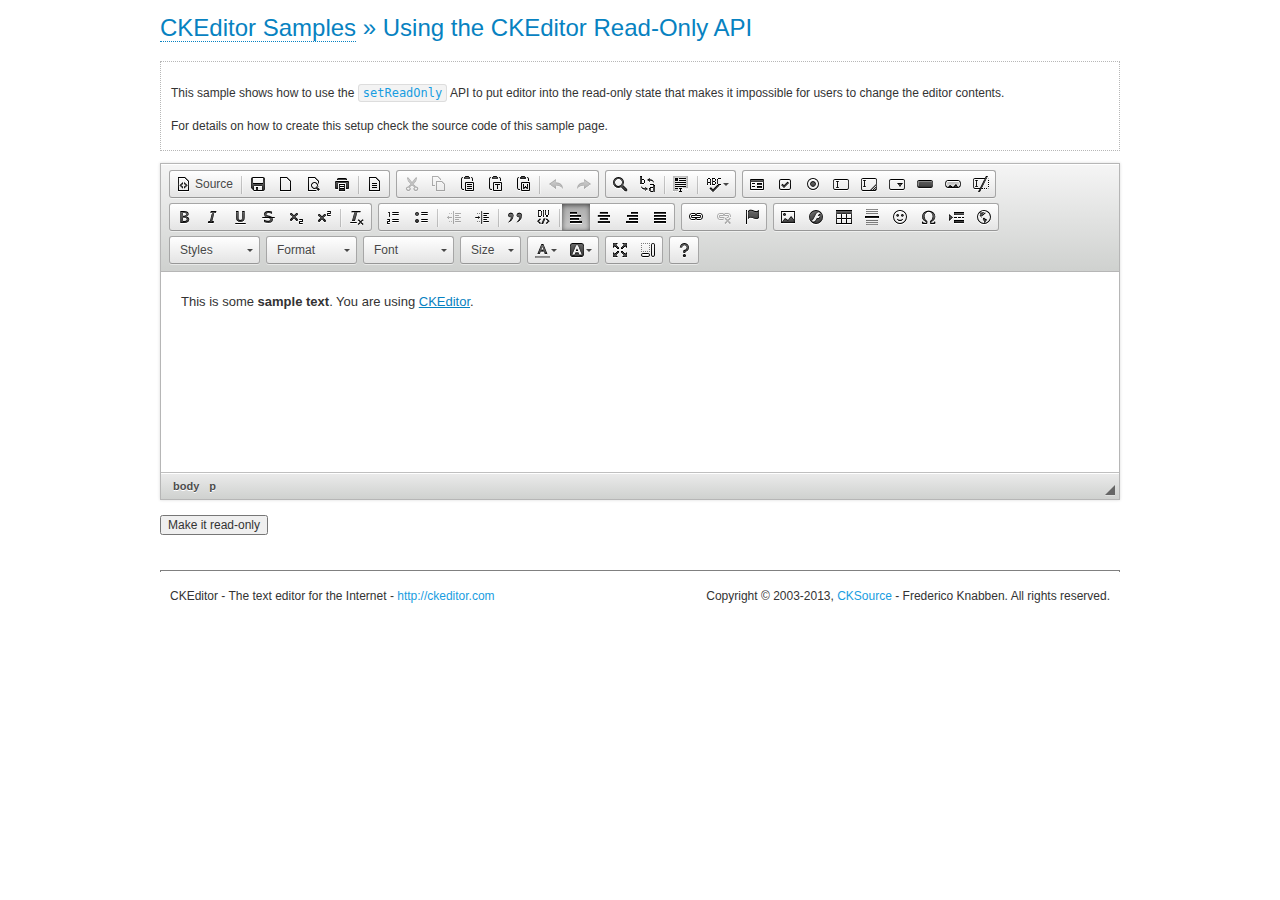
<file: Content/ckeditor/samples/readonly.html>
<!DOCTYPE html>
<!--
Copyright (c) 2003-2013, CKSource - Frederico Knabben. All rights reserved.
For licensing, see LICENSE.md or http://ckeditor.com/license
-->
<html>
<head>
	<title>Using the CKEditor Read-Only API &mdash; CKEditor Sample</title>
	<meta charset="utf-8">
	<script src="../ckeditor.js"></script>
	<link rel="stylesheet" href="sample.css">
	<script>

		var editor;

		// The instanceReady event is fired, when an instance of CKEditor has finished
		// its initialization.
		CKEDITOR.on( 'instanceReady', function( ev ) {
			editor = ev.editor;

			// Show this "on" button.
			document.getElementById( 'readOnlyOn' ).style.display = '';

			// Event fired when the readOnly property changes.
			editor.on( 'readOnly', function() {
				document.getElementById( 'readOnlyOn' ).style.display = this.readOnly ? 'none' : '';
				document.getElementById( 'readOnlyOff' ).style.display = this.readOnly ? '' : 'none';
			});
		});

		function toggleReadOnly( isReadOnly ) {
			// Change the read-only state of the editor.
			// http://docs.ckeditor.com/#!/api/CKEDITOR.editor-method-setReadOnly
			editor.setReadOnly( isReadOnly );
		}

	</script>
</head>
<body>
	<h1 class="samples">
		<a href="index.html">CKEditor Samples</a> &raquo; Using the CKEditor Read-Only API
	</h1>
	<div class="description">
		<p>
			This sample shows how to use the
			<code><a class="samples" href="http://docs.ckeditor.com/#!/api/CKEDITOR.editor-method-setReadOnly">setReadOnly</a></code>
			API to put editor into the read-only state that makes it impossible for users to change the editor contents.
		</p>
		<p>
			For details on how to create this setup check the source code of this sample page.
		</p>
	</div>
	<form action="sample_posteddata.php" method="post">
		<p>
			<textarea class="ckeditor" id="editor1" name="editor1" cols="100" rows="10">&lt;p&gt;This is some &lt;strong&gt;sample text&lt;/strong&gt;. You are using &lt;a href="http://ckeditor.com/"&gt;CKEditor&lt;/a&gt;.&lt;/p&gt;</textarea>
		</p>
		<p>
			<input id="readOnlyOn" onclick="toggleReadOnly();" type="button" value="Make it read-only" style="display:none">
			<input id="readOnlyOff" onclick="toggleReadOnly( false );" type="button" value="Make it editable again" style="display:none">
		</p>
	</form>
	<div id="footer">
		<hr>
		<p>
			CKEditor - The text editor for the Internet - <a class="samples" href="http://ckeditor.com/">http://ckeditor.com</a>
		</p>
		<p id="copy">
			Copyright &copy; 2003-2013, <a class="samples" href="http://cksource.com/">CKSource</a> - Frederico
			Knabben. All rights reserved.
		</p>
	</div>
</body>
</html>
</file>
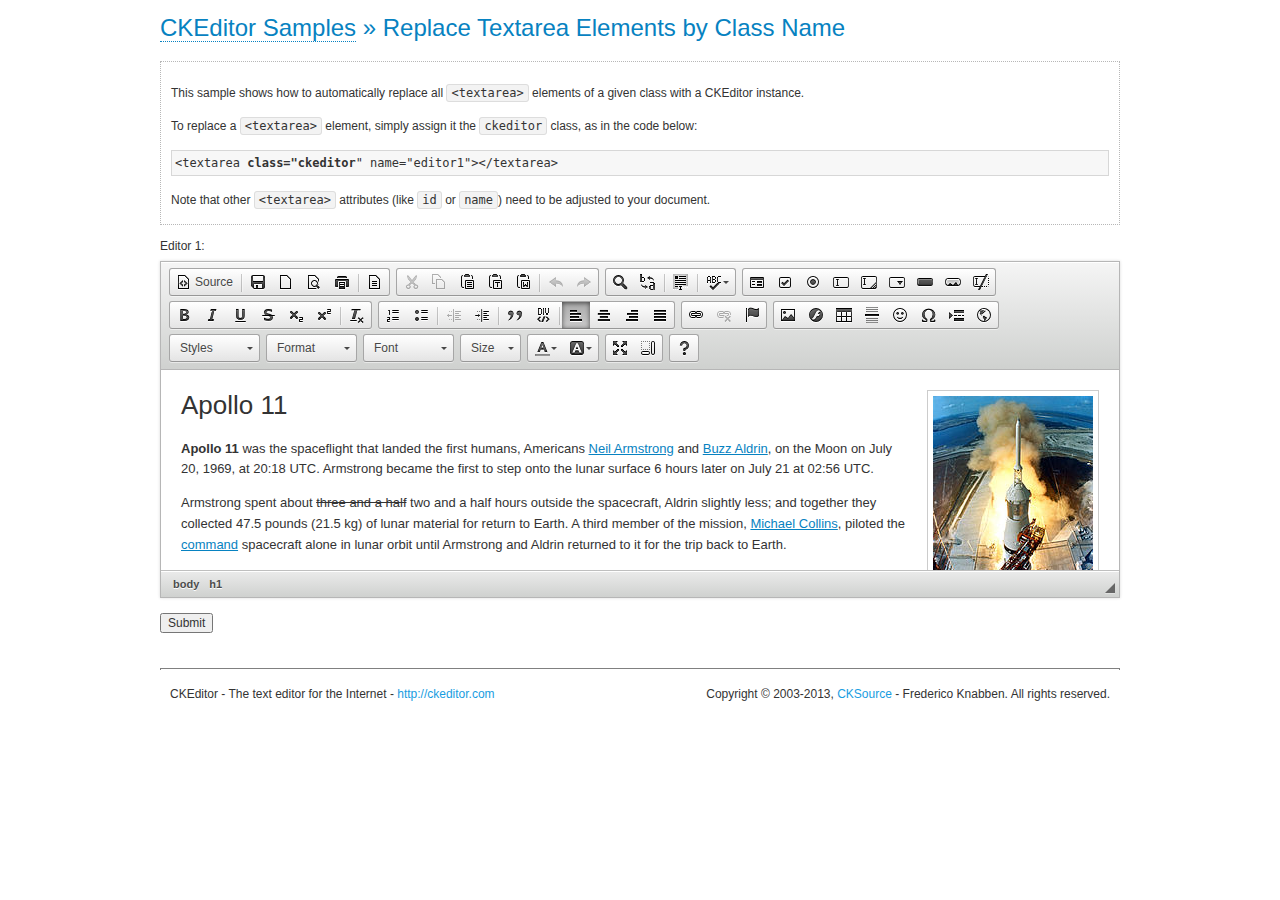
<file: Content/ckeditor/samples/replacebyclass.html>
<!DOCTYPE html>
<!--
Copyright (c) 2003-2013, CKSource - Frederico Knabben. All rights reserved.
For licensing, see LICENSE.md or http://ckeditor.com/license
-->
<html>
<head>
	<title>Replace Textareas by Class Name &mdash; CKEditor Sample</title>
	<meta charset="utf-8">
	<script src="../ckeditor.js"></script>
	<link rel="stylesheet" href="sample.css">
</head>
<body>
	<h1 class="samples">
		<a href="index.html">CKEditor Samples</a> &raquo; Replace Textarea Elements by Class Name
	</h1>
	<div class="description">
		<p>
			This sample shows how to automatically replace all <code>&lt;textarea&gt;</code> elements
			of a given class with a CKEditor instance.
		</p>
		<p>
			To replace a <code>&lt;textarea&gt;</code> element, simply assign it the <code>ckeditor</code>
			class, as in the code below:
		</p>
<pre class="samples">
&lt;textarea <strong>class="ckeditor</strong>" name="editor1"&gt;&lt;/textarea&gt;
</pre>
		<p>
			Note that other <code>&lt;textarea&gt;</code> attributes (like <code>id</code> or <code>name</code>) need to be adjusted to your document.
		</p>
	</div>
	<form action="sample_posteddata.php" method="post">
		<p>
			<label for="editor1">
				Editor 1:
			</label>
			<textarea class="ckeditor" cols="80" id="editor1" name="editor1" rows="10">
				&lt;h1&gt;&lt;img alt=&quot;Saturn V carrying Apollo 11&quot; class=&quot;right&quot; src=&quot;assets/sample.jpg&quot;/&gt; Apollo 11&lt;/h1&gt; &lt;p&gt;&lt;b&gt;Apollo 11&lt;/b&gt; was the spaceflight that landed the first humans, Americans &lt;a href=&quot;http://en.wikipedia.org/wiki/Neil_Armstrong&quot; title=&quot;Neil Armstrong&quot;&gt;Neil Armstrong&lt;/a&gt; and &lt;a href=&quot;http://en.wikipedia.org/wiki/Buzz_Aldrin&quot; title=&quot;Buzz Aldrin&quot;&gt;Buzz Aldrin&lt;/a&gt;, on the Moon on July 20, 1969, at 20:18 UTC. Armstrong became the first to step onto the lunar surface 6 hours later on July 21 at 02:56 UTC.&lt;/p&gt; &lt;p&gt;Armstrong spent about &lt;s&gt;three and a half&lt;/s&gt; two and a half hours outside the spacecraft, Aldrin slightly less; and together they collected 47.5 pounds (21.5&amp;nbsp;kg) of lunar material for return to Earth. A third member of the mission, &lt;a href=&quot;http://en.wikipedia.org/wiki/Michael_Collins_(astronaut)&quot; title=&quot;Michael Collins (astronaut)&quot;&gt;Michael Collins&lt;/a&gt;, piloted the &lt;a href=&quot;http://en.wikipedia.org/wiki/Apollo_Command/Service_Module&quot; title=&quot;Apollo Command/Service Module&quot;&gt;command&lt;/a&gt; spacecraft alone in lunar orbit until Armstrong and Aldrin returned to it for the trip back to Earth.&lt;/p&gt; &lt;h2&gt;Broadcasting and &lt;em&gt;quotes&lt;/em&gt; &lt;a id=&quot;quotes&quot; name=&quot;quotes&quot;&gt;&lt;/a&gt;&lt;/h2&gt; &lt;p&gt;Broadcast on live TV to a world-wide audience, Armstrong stepped onto the lunar surface and described the event as:&lt;/p&gt; &lt;blockquote&gt;&lt;p&gt;One small step for [a] man, one giant leap for mankind.&lt;/p&gt;&lt;/blockquote&gt; &lt;p&gt;Apollo 11 effectively ended the &lt;a href=&quot;http://en.wikipedia.org/wiki/Space_Race&quot; title=&quot;Space Race&quot;&gt;Space Race&lt;/a&gt; and fulfilled a national goal proposed in 1961 by the late U.S. President &lt;a href=&quot;http://en.wikipedia.org/wiki/John_F._Kennedy&quot; title=&quot;John F. Kennedy&quot;&gt;John F. Kennedy&lt;/a&gt; in a speech before the United States Congress:&lt;/p&gt; &lt;blockquote&gt;&lt;p&gt;[...] before this decade is out, of landing a man on the Moon and returning him safely to the Earth.&lt;/p&gt;&lt;/blockquote&gt; &lt;h2&gt;Technical details &lt;a id=&quot;tech-details&quot; name=&quot;tech-details&quot;&gt;&lt;/a&gt;&lt;/h2&gt; &lt;table align=&quot;right&quot; border=&quot;1&quot; bordercolor=&quot;#ccc&quot; cellpadding=&quot;5&quot; cellspacing=&quot;0&quot; style=&quot;border-collapse:collapse;margin:10px 0 10px 15px;&quot;&gt; &lt;caption&gt;&lt;strong&gt;Mission crew&lt;/strong&gt;&lt;/caption&gt; &lt;thead&gt; &lt;tr&gt; &lt;th scope=&quot;col&quot;&gt;Position&lt;/th&gt; &lt;th scope=&quot;col&quot;&gt;Astronaut&lt;/th&gt; &lt;/tr&gt; &lt;/thead&gt; &lt;tbody&gt; &lt;tr&gt; &lt;td&gt;Commander&lt;/td&gt; &lt;td&gt;Neil A. Armstrong&lt;/td&gt; &lt;/tr&gt; &lt;tr&gt; &lt;td&gt;Command Module Pilot&lt;/td&gt; &lt;td&gt;Michael Collins&lt;/td&gt; &lt;/tr&gt; &lt;tr&gt; &lt;td&gt;Lunar Module Pilot&lt;/td&gt; &lt;td&gt;Edwin &amp;quot;Buzz&amp;quot; E. Aldrin, Jr.&lt;/td&gt; &lt;/tr&gt; &lt;/tbody&gt; &lt;/table&gt; &lt;p&gt;Launched by a &lt;strong&gt;Saturn V&lt;/strong&gt; rocket from &lt;a href=&quot;http://en.wikipedia.org/wiki/Kennedy_Space_Center&quot; title=&quot;Kennedy Space Center&quot;&gt;Kennedy Space Center&lt;/a&gt; in Merritt Island, Florida on July 16, Apollo 11 was the fifth manned mission of &lt;a href=&quot;http://en.wikipedia.org/wiki/NASA&quot; title=&quot;NASA&quot;&gt;NASA&lt;/a&gt;&amp;#39;s Apollo program. The Apollo spacecraft had three parts:&lt;/p&gt; &lt;ol&gt; &lt;li&gt;&lt;strong&gt;Command Module&lt;/strong&gt; with a cabin for the three astronauts which was the only part which landed back on Earth&lt;/li&gt; &lt;li&gt;&lt;strong&gt;Service Module&lt;/strong&gt; which supported the Command Module with propulsion, electrical power, oxygen and water&lt;/li&gt; &lt;li&gt;&lt;strong&gt;Lunar Module&lt;/strong&gt; for landing on the Moon.&lt;/li&gt; &lt;/ol&gt; &lt;p&gt;After being sent to the Moon by the Saturn V&amp;#39;s upper stage, the astronauts separated the spacecraft from it and travelled for three days until they entered into lunar orbit. Armstrong and Aldrin then moved into the Lunar Module and landed in the &lt;a href=&quot;http://en.wikipedia.org/wiki/Mare_Tranquillitatis&quot; title=&quot;Mare Tranquillitatis&quot;&gt;Sea of Tranquility&lt;/a&gt;. They stayed a total of about 21 and a half hours on the lunar surface. After lifting off in the upper part of the Lunar Module and rejoining Collins in the Command Module, they returned to Earth and landed in the &lt;a href=&quot;http://en.wikipedia.org/wiki/Pacific_Ocean&quot; title=&quot;Pacific Ocean&quot;&gt;Pacific Ocean&lt;/a&gt; on July 24.&lt;/p&gt; &lt;hr/&gt; &lt;p style=&quot;text-align: right;&quot;&gt;&lt;small&gt;Source: &lt;a href=&quot;http://en.wikipedia.org/wiki/Apollo_11&quot;&gt;Wikipedia.org&lt;/a&gt;&lt;/small&gt;&lt;/p&gt;
			</textarea>
		</p>
		<p>
			<input type="submit" value="Submit">
		</p>
	</form>
	<div id="footer">
		<hr>
		<p>
			CKEditor - The text editor for the Internet - <a class="samples" href="http://ckeditor.com/">http://ckeditor.com</a>
		</p>
		<p id="copy">
			Copyright &copy; 2003-2013, <a class="samples" href="http://cksource.com/">CKSource</a> - Frederico
			Knabben. All rights reserved.
		</p>
	</div>
</body>
</html>
</file>
<file: Content/ckeditor/samples/sample.css>
/*
Copyright (c) 2003-2013, CKSource - Frederico Knabben. All rights reserved.
For licensing, see LICENSE.md or http://ckeditor.com/license
*/

html, body, h1, h2, h3, h4, h5, h6, div, span, blockquote, p, address, form, fieldset, img, ul, ol, dl, dt, dd, li, hr, table, td, th, strong, em, sup, sub, dfn, ins, del, q, cite, var, samp, code, kbd, tt, pre
{
	line-height: 1.5em;
}

body
{
	padding: 10px 30px;
}

input, textarea, select, option, optgroup, button, td, th
{
	font-size: 100%;
}

pre, code, kbd, samp, tt
{
	font-family: monospace,monospace;
	font-size: 1em;
}

body {
    width: 960px;
    margin: 0 auto;
}

code
{
	background: #f3f3f3;
	border: 1px solid #ddd;
	padding: 1px 4px;

	-moz-border-radius: 3px;
	-webkit-border-radius: 3px;
	border-radius: 3px;
}

abbr
{
	border-bottom: 1px dotted #555;
	cursor: pointer;
}

.new
{
	background: #FF7E00;
	border: 1px solid #DA8028;
	color: #fff;
	font-size: 10px;
	font-weight: bold;
	padding: 1px 4px;
	text-shadow: 0 1px 0 #C97626;
	text-transform: uppercase;
	margin: 0 0 0 3px;

	-moz-border-radius: 3px;
	-webkit-border-radius: 3px;
	border-radius: 3px;

	-moz-box-shadow: 0 2px 3px 0 #FFA54E inset;
	-webkit-box-shadow: 0 2px 3px 0 #FFA54E inset;
	box-shadow: 0 2px 3px 0 #FFA54E inset;
}

h1.samples
{
	color: #0782C1;
	font-size: 200%;
	font-weight: normal;
	margin: 0;
	padding: 0;
}

h1.samples a
{
	color: #0782C1;
	text-decoration: none;
	border-bottom: 1px dotted #0782C1;
}

.samples a:hover
{
	border-bottom: 1px dotted #0782C1;
}

h2.samples
{
	color: #000000;
	font-size: 130%;
	margin: 15px 0 0 0;
	padding: 0;
}

p, blockquote, address, form, pre, dl, h1.samples, h2.samples
{
	margin-bottom: 15px;
}

ul.samples
{
	margin-bottom: 15px;
}

.clear
{
	clear: both;
}

fieldset
{
	margin: 0;
	padding: 10px;
}

body, input, textarea
{
	color: #333333;
	font-family: Arial, Helvetica, sans-serif;
}

body
{
	font-size: 75%;
}

a.samples
{
	color: #189DE1;
	text-decoration: none;
}

form
{
	margin: 0;
	padding: 0;
}

pre.samples
{
	background-color: #F7F7F7;
	border: 1px solid #D7D7D7;
	overflow: auto;
	padding: 0.25em;
	white-space: pre-wrap; /* CSS 2.1 */
	word-wrap: break-word; /* IE7 */
	-moz-tab-size: 4;
	-o-tab-size: 4;
	-webkit-tab-size: 4;
	tab-size: 4;
}

#footer
{
	clear: both;
	padding-top: 10px;
}

#footer hr
{
	margin: 10px 0 15px 0;
	height: 1px;
	border: solid 1px gray;
	border-bottom: none;
}

#footer p
{
	margin: 0 10px 10px 10px;
	float: left;
}

#footer #copy
{
	float: right;
}

#outputSample
{
	width: 100%;
	table-layout: fixed;
}

#outputSample thead th
{
	color: #dddddd;
	background-color: #999999;
	padding: 4px;
	white-space: nowrap;
}

#outputSample tbody th
{
	vertical-align: top;
	text-align: left;
}

#outputSample pre
{
	margin: 0;
	padding: 0;
}

.description
{
	border: 1px dotted #B7B7B7;
	margin-bottom: 10px;
	padding: 10px 10px 0;
	overflow: hidden;
}

label
{
	display: block;
	margin-bottom: 6px;
}

/**
 *	CKEditor editables are automatically set with the "cke_editable" class
 *	plus cke_editable_(inline|themed) depending on the editor type.
 */

/* Style a bit the inline editables. */
.cke_editable.cke_editable_inline
{
	cursor: pointer;
}

/* Once an editable element gets focused, the "cke_focus" class is
   added to it, so we can style it differently. */
.cke_editable.cke_editable_inline.cke_focus
{
	box-shadow: inset 0px 0px 20px 3px #ddd, inset 0 0 1px #000;
	outline: none;
	background: #eee;
	cursor: text;
}

/* Avoid pre-formatted overflows inline editable. */
.cke_editable_inline pre
{
	white-space: pre-wrap;
	word-wrap: break-word;
}

/**
 *	Samples index styles.
 */

.twoColumns,
.twoColumnsLeft,
.twoColumnsRight
{
	overflow: hidden;
}

.twoColumnsLeft,
.twoColumnsRight
{
	width: 45%;
}

.twoColumnsLeft
{
	float: left;
}

.twoColumnsRight
{
	float: right;
}

dl.samples
{
	padding: 0 0 0 40px;
}
dl.samples > dt
{
	display: list-item;
	list-style-type: disc;
	list-style-position: outside;
	margin: 0 0 3px;
}
dl.samples > dd
{
	margin: 0 0 3px;
}
.warning
{
    color: #ff0000;
	background-color: #FFCCBA;
    border: 2px dotted #ff0000;
	padding: 15px 10px;
	margin: 10px 0;
}

/* Used on inline samples */

blockquote
{
	font-style: italic;
	font-family: Georgia, Times, "Times New Roman", serif;
	padding: 2px 0;
	border-style: solid;
	border-color: #ccc;
	border-width: 0;
}

.cke_contents_ltr blockquote
{
	padding-left: 20px;
	padding-right: 8px;
	border-left-width: 5px;
}

.cke_contents_rtl blockquote
{
	padding-left: 8px;
	padding-right: 20px;
	border-right-width: 5px;
}

img.right {
    border: 1px solid #ccc;
    float: right;
    margin-left: 15px;
    padding: 5px;
}

img.left {
    border: 1px solid #ccc;
    float: left;
    margin-right: 15px;
    padding: 5px;
}
</file>
